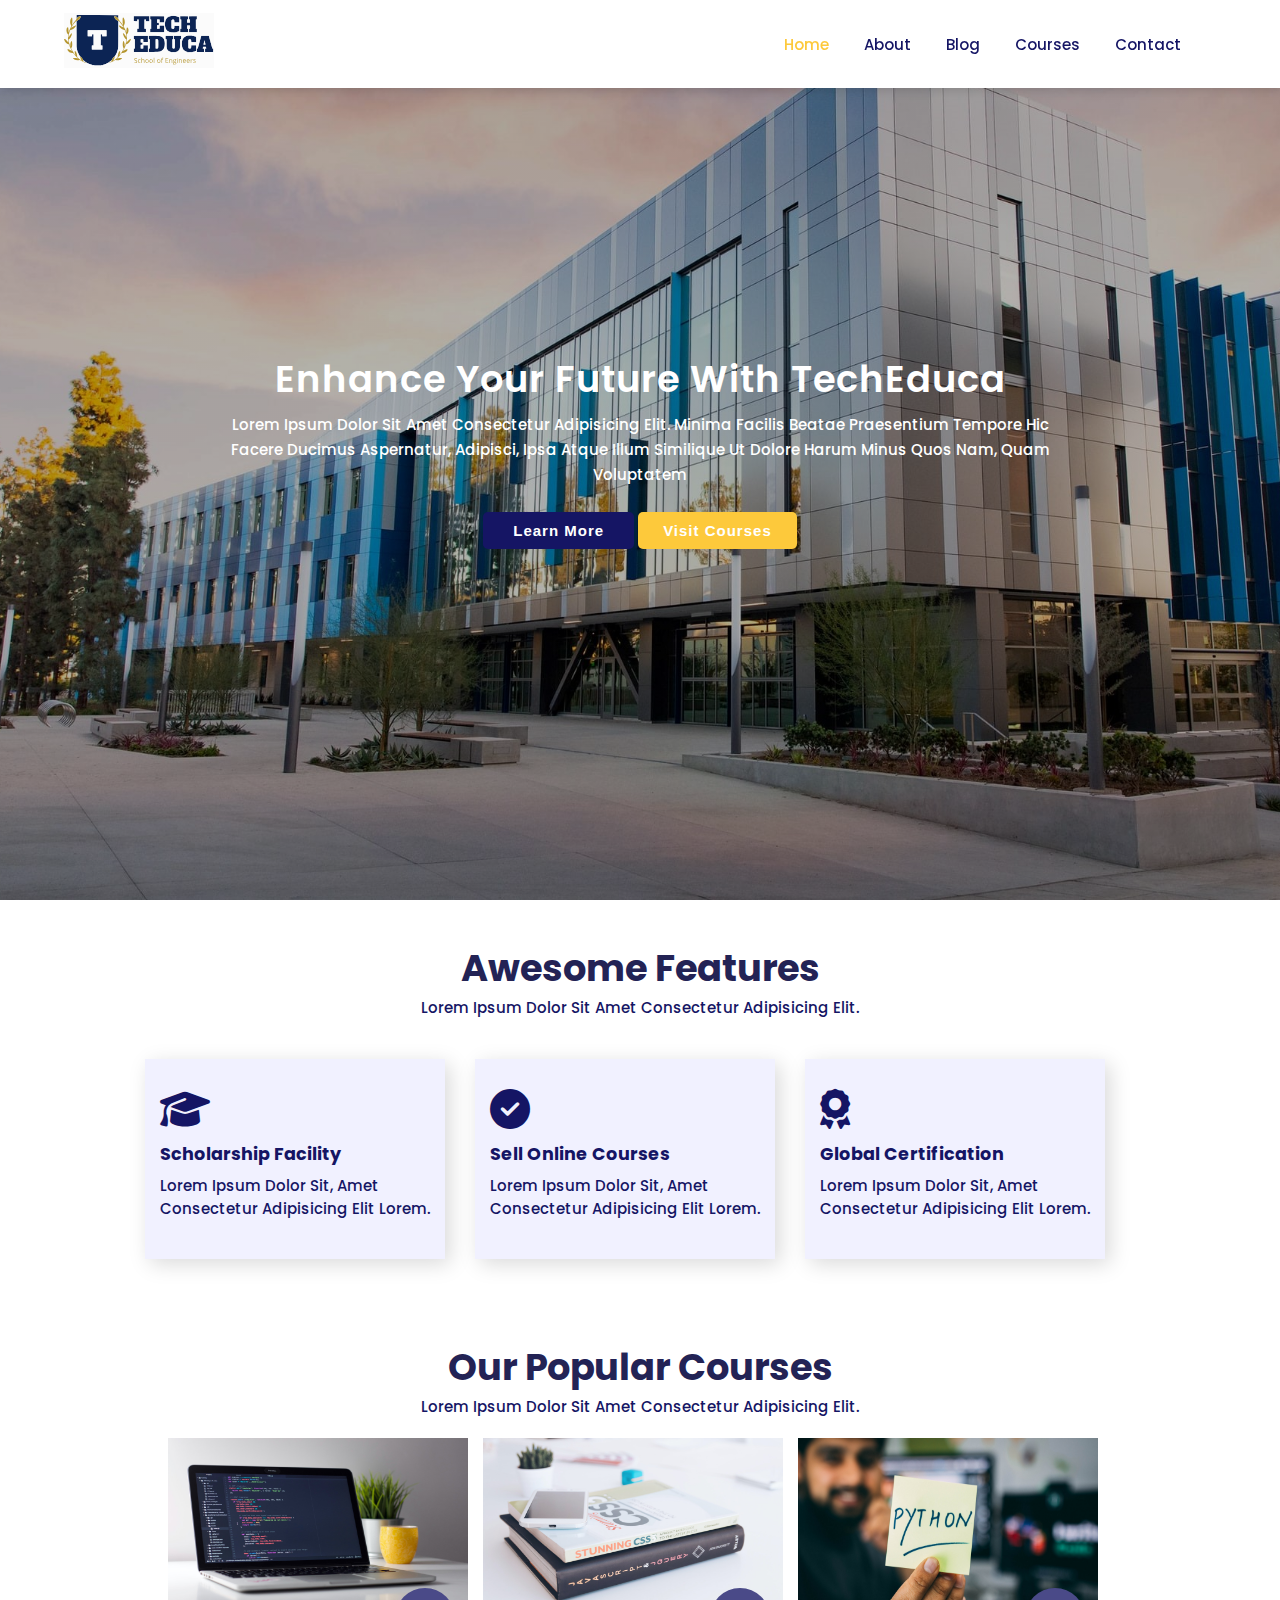
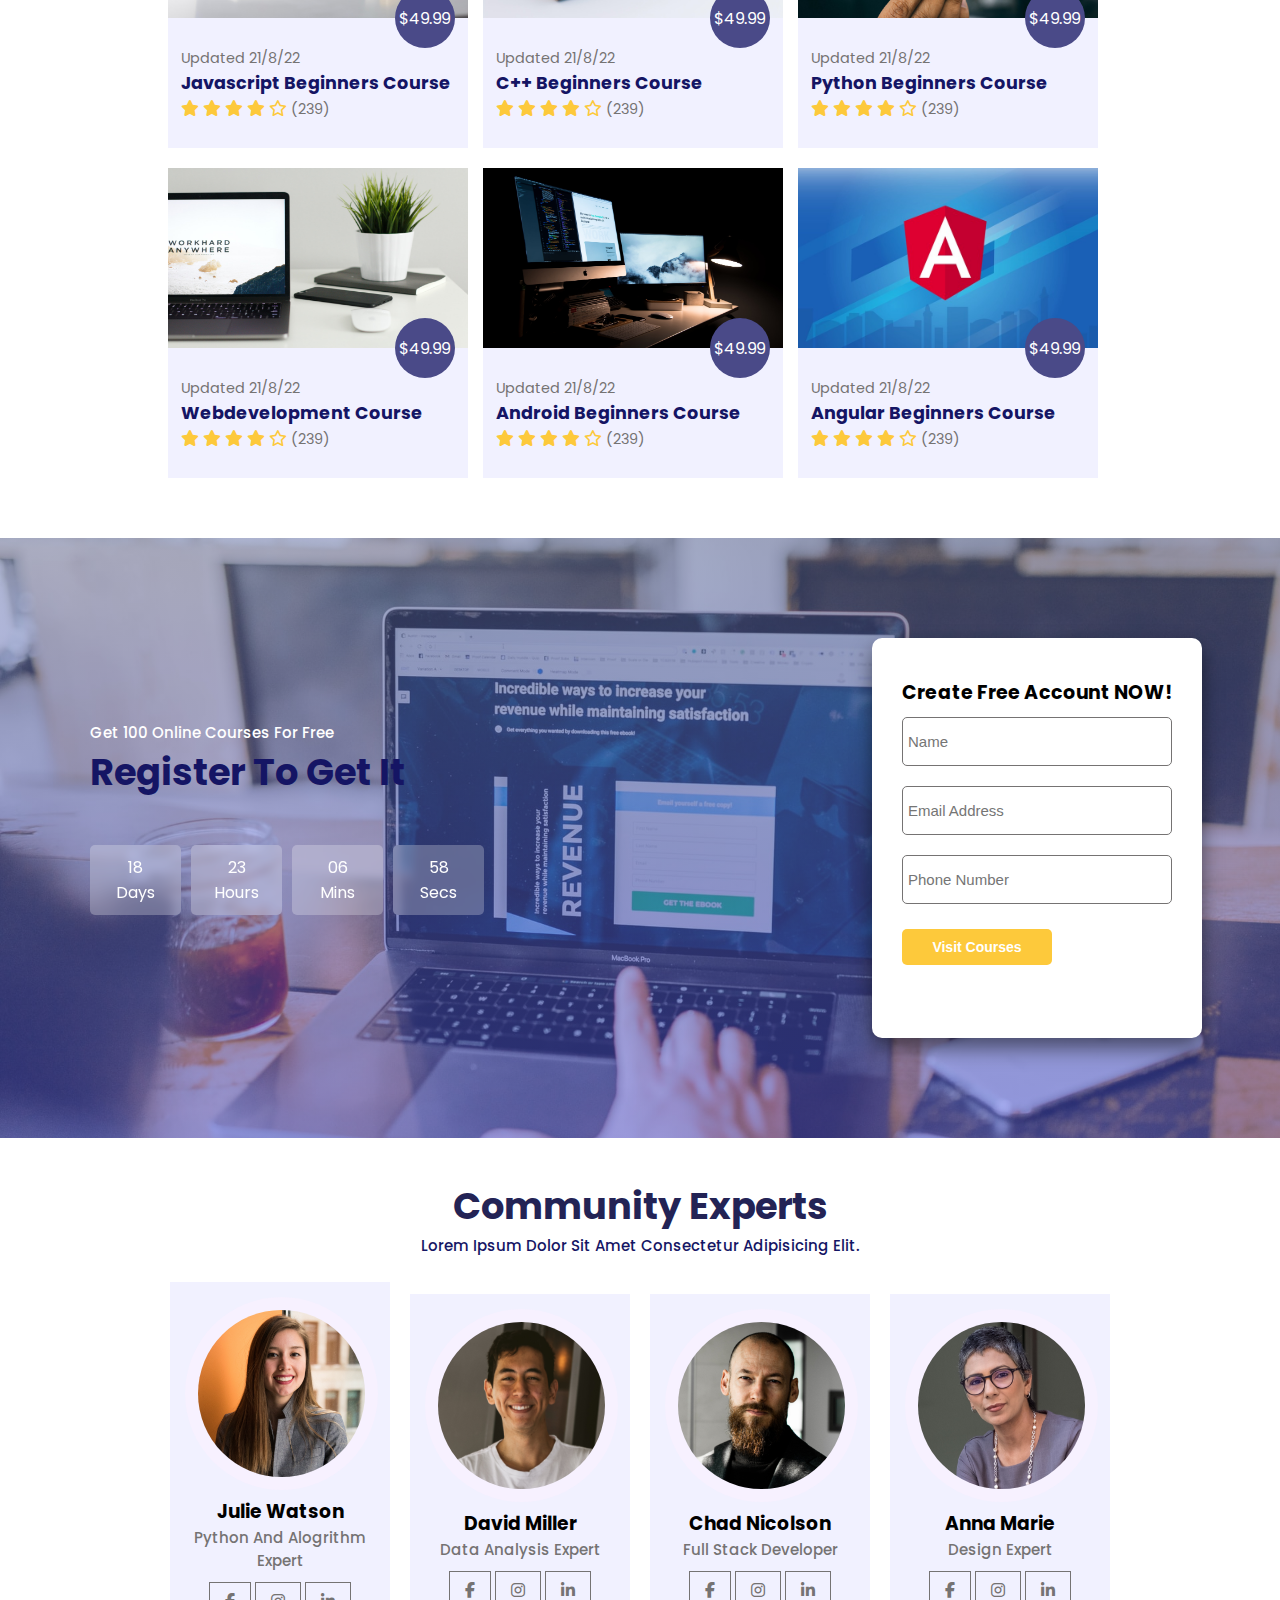
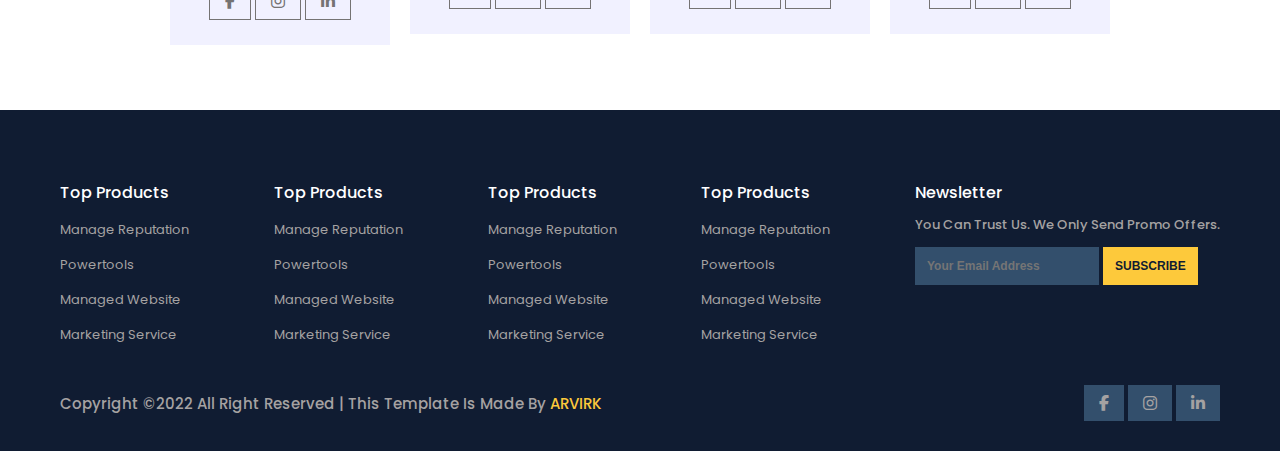
<file: index.html>
<!DOCTYPE html>
<html lang="en">

<head>
    <meta charset="UTF-8">
    <meta name="viewport" content="width=device-width, initial-scale=1.0">
    <link rel="stylesheet" href="https://cdnjs.cloudflare.com/ajax/libs/font-awesome/6.1.2/css/all.min.css">
    <link rel="stylesheet" href="style.css">
    <link rel="stylesheet" href="responsive.css">
    <title>Education Emblem</title>
</head>

<body>

    <nav>
        <a href="index.html"><img src="images/logo.svg" alt="img"></a>
        <ul id="navigation">
            <i id="arrow" class="fa-solid fa-arrow-right"></i>
            <li><a class="active" href="#">home</a></li>
            <li><a href="about.html">about</a></li>
            <li><a href="blog.html">blog</a></li>
            <li><a href="courses.html">courses</a></li>
            <li><a href="contact.html">contact</a></li>
        </ul>
        <i id="toggle-btn" class="fas fa-outdent"></i>
    </nav>

    <section id="hero">
        <div class="hero-desc">
            <h2>Enhance Your Future With TechEduca</h2>
            <p>Lorem ipsum dolor sit amet consectetur adipisicing elit. Minima facilis beatae praesentium tempore hic
                facere ducimus aspernatur, adipisci, ipsa atque illum similique ut dolore harum minus quos nam, quam
                voluptatem
            </p>
            <div class="hero-btn">
                <button class="blue-btn">learn more</button>
                <button class="yellow-btn">visit courses</button>
            </div>
        </div>
    </section>

    <section id="features" class="section-p1">
        <h1>awesome features</h1>
        <p>Lorem ipsum dolor sit amet consectetur adipisicing elit.</p>
        <div class="feature-cont">
            <div class="feature-box">
                <i class="fas fa-graduation-cap"></i>
                <h6>scholarship facility</h6>
                <p>Lorem ipsum dolor sit, amet consectetur adipisicing elit Lorem.</p>
            </div>
            <div class="feature-box">
                <i class="fas fa-circle-check"></i>
                <h6>sell online courses</h6>
                <p>Lorem ipsum dolor sit, amet consectetur adipisicing elit Lorem.</p>
            </div>
            <div class="feature-box">
                <i class="fa-solid fa-award"></i>
                <h6>global certification</h6>
                <p>Lorem ipsum dolor sit, amet consectetur adipisicing elit Lorem.</p>
            </div>
        </div>
    </section>

    <section id="courses" class="section-p1">
        <h1>our popular courses</h1>
        <p>Lorem ipsum dolor sit amet consectetur adipisicing elit.</p>
        <div class="course-cont">
            <div class="course-box">
                <img src="images/c1.jpg" alt="img">
                <div class="course-desc">
                    <span>updated 21/8/22</span>
                    <h6>javascript beginners course</h6>
                    <i class="fa-solid fa-star"></i>
                    <i class="fa-solid fa-star"></i>
                    <i class="fa-solid fa-star"></i>
                    <i class="fa-solid fa-star"></i>
                    <i class="far fa-star"></i>
                    <span class="bracket">(239)</span>
                </div>
                <div class="p-circle">$49.99</div>
            </div>
            <div class="course-box">
                <img src="images/c2.jpg" alt="img">
                <div class="course-desc">
                    <span>updated 21/8/22</span>
                    <h6>C++ beginners course</h6>
                    <i class="fa-solid fa-star"></i>
                    <i class="fa-solid fa-star"></i>
                    <i class="fa-solid fa-star"></i>
                    <i class="fa-solid fa-star"></i>
                    <i class="far fa-star"></i>
                    <span class="bracket">(239)</span>
                </div>
                <div class="p-circle">$49.99</div>
            </div>
            <div class="course-box">
                <img src="images/c3.jpg" alt="img">
                <div class="course-desc">
                    <span>updated 21/8/22</span>
                    <h6>python beginners course</h6>
                    <i class="fa-solid fa-star"></i>
                    <i class="fa-solid fa-star"></i>
                    <i class="fa-solid fa-star"></i>
                    <i class="fa-solid fa-star"></i>
                    <i class="far fa-star"></i>
                    <span class="bracket">(239)</span>
                    <div class="p-circle">$49.99</div>
                </div>
            </div>
            <div class="course-box">
                <img src="images/c4.jpg" alt="img">
                <div class="course-desc">
                    <span>updated 21/8/22</span>
                    <h6>webdevelopment course</h6>
                    <i class="fa-solid fa-star"></i>
                    <i class="fa-solid fa-star"></i>
                    <i class="fa-solid fa-star"></i>
                    <i class="fa-solid fa-star"></i>
                    <i class="far fa-star"></i>
                    <span class="bracket">(239)</span>
                    <div class="p-circle">$49.99</div>
                </div>
            </div>
            <div class="course-box">
                <img src="images/c5.jpg" alt="img">
                <div class="course-desc">
                    <span>updated 21/8/22</span>
                    <h6>android beginners course</h6>
                    <i class="fa-solid fa-star"></i>
                    <i class="fa-solid fa-star"></i>
                    <i class="fa-solid fa-star"></i>
                    <i class="fa-solid fa-star"></i>
                    <i class="far fa-star"></i>
                    <span class="bracket">(239)</span>
                    <div class="p-circle">$49.99</div>
                </div>
            </div>
            <div class="course-box">
                <img src="images/c6.jpg" alt="img">
                <div class="course-desc">
                    <span>updated 21/8/22</span>
                    <h6>angular beginners course</h6>
                    <i class="fa-solid fa-star"></i>
                    <i class="fa-solid fa-star"></i>
                    <i class="fa-solid fa-star"></i>
                    <i class="fa-solid fa-star"></i>
                    <i class="far fa-star"></i>
                    <span class="bracket">(239)</span>
                    <div class="p-circle">$49.99</div>
                </div>
            </div>
        </div>
    </section>

    <section id="form" class="section-p1">
        <div class="form-left">
            <p>get 100 online courses for free</p>
            <h1>register to get it</h1>
            <div class="time">
                <div class="time-cont">
                    18<br>days
                </div>
                <div class="time-cont">
                    23<br>hours
                </div>
                <div class="time-cont">
                    06<br>mins
                </div>
                <div class="time-cont">
                    58<br>secs
                </div>
            </div>
        </div>
        <div class="signup-form">
            <h3>Create Free Account NOW!</h3>
            <input type="text" placeholder="Name">
            <input type="text" placeholder="Email Address">
            <input type="text" placeholder="Phone Number">
            <a href=""><button>visit courses</button></a>
        </div>
    </section>

    <section id="team" class="section-p1">
        <h1>community experts</h1>
        <p>Lorem ipsum dolor sit amet consectetur adipisicing elit.</p>
        <div class="team-container">
            <div class="team-box">
                <img src="images/pro1.webp" alt="img">
                <div class="team-desc">
                    <h3>julie watson</h3>
                    <p>python and alogrithm expert</p>
                    <div class="logo">
                        <i class="fab fa-facebook-f"></i>
                        <i class="fa-brands fa-instagram"></i>
                        <i class="fa-brands fa-linkedin-in"></i>
                    </div>
                </div>
            </div>
            <div class="team-box">
                <img src="images/pro2.webp" alt="img">
                <div class="team-desc">
                    <h3>david miller</h3>
                    <p>data analysis expert</p>
                    <div class="logo">
                        <i class="fab fa-facebook-f"></i>
                        <i class="fa-brands fa-instagram"></i>
                        <i class="fa-brands fa-linkedin-in"></i>
                    </div>
                </div>
            </div>
            <div class="team-box">
                <img src="images/pro3.webp" alt="img">
                <div class="team-desc">
                    <h3>chad nicolson</h3>
                    <p>full stack developer</p>
                    <div class="logo">
                        <i class="fab fa-facebook-f"></i>
                        <i class="fa-brands fa-instagram"></i>
                        <i class="fa-brands fa-linkedin-in"></i>
                    </div>
                </div>
            </div>
            <div class="team-box">
                <img src="images/pro4.webp" alt="img">
                <div class="team-desc">
                    <h3>anna marie</h3>
                    <p>design expert</p>
                    <div class="logo">
                        <i class="fab fa-facebook-f"></i>
                        <i class="fa-brands fa-instagram"></i>
                        <i class="fa-brands fa-linkedin-in"></i>
                    </div>
                </div>
            </div>
        </div>
    </section>

    <footer>
        <div class="coloumn-box">
        <div class="coloumn">
            <h3>top products</h3>
            <ul>
                <li>manage reputation</li>
                <li>powertools </li>
                <li>managed website</li>
                <li>marketing service</li>
            </ul>
        </div>
        <div class="coloumn">
            <h3>top products</h3>
            <ul>
                <li>manage reputation</li>
                <li>powertools </li>
                <li>managed website</li>
                <li>marketing service</li>
            </ul>
        </div>
        <div class="coloumn">
            <h3>top products</h3>
            <ul>
                <li>manage reputation</li>
                <li>powertools </li>
                <li>managed website</li>
                <li>marketing service</li>
            </ul>
        </div>
        <div class="coloumn">
            <h3>top products</h3>
            <ul>
                <li>manage reputation</li>
                <li>powertools </li>
                <li>managed website</li>
                <li>marketing service</li>
            </ul>
        </div>
        <div class="coloumn">
            <h3>newsletter</h3>
            <p>you can trust us. we only send promo offers.</p>
            <input type="text" placeholder="your email address">
            <button>subscribe</button>
        </div>
    </div>
        <div class="copyrights">
            <p>copyright &copy;2022 all right reserved | this template is made by <span>ARVIRK</span></p>
            <div class="footer-logo">
                <i class="fab fa-facebook-f"></i>
                <i class="fa-brands fa-instagram"></i>
                <i class="fa-brands fa-linkedin-in"></i>
            </div>
        </div>
    </footer>
<script src="index.js"></script>
</body>

</html>
</file>
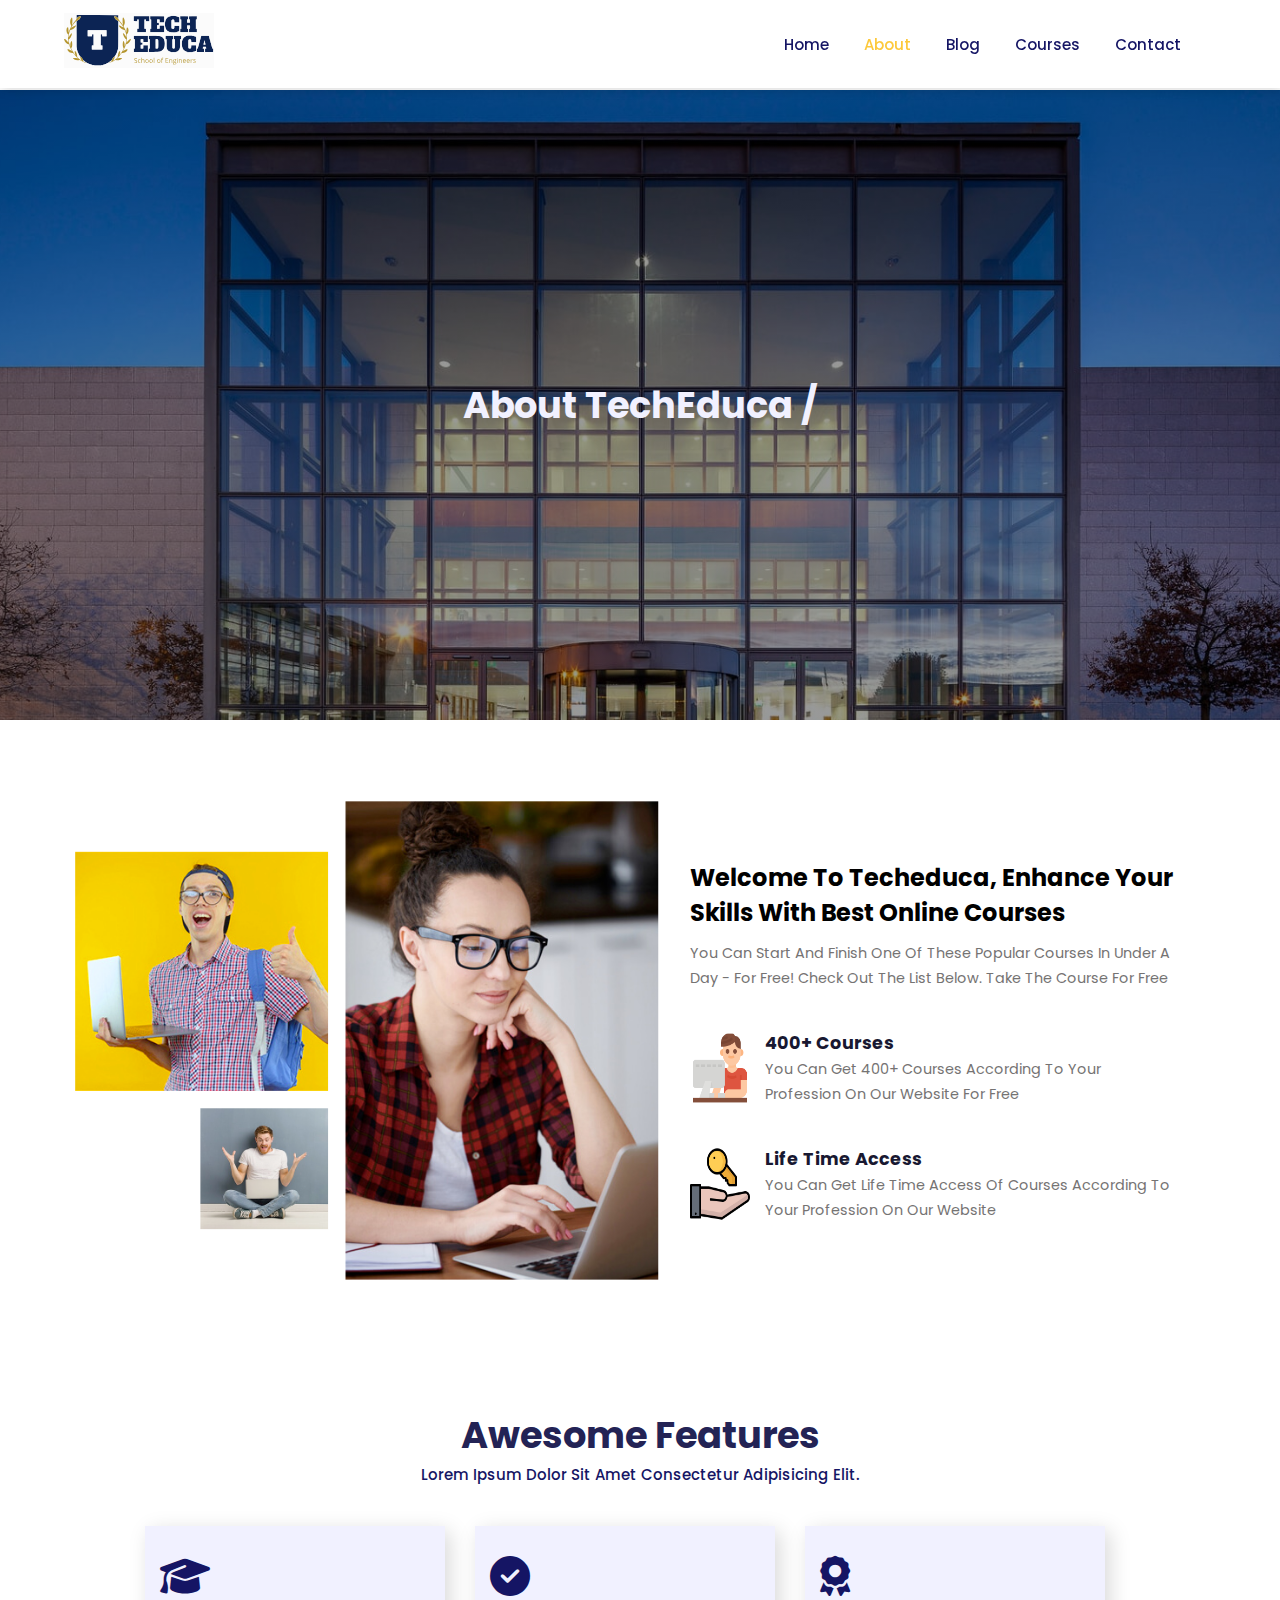
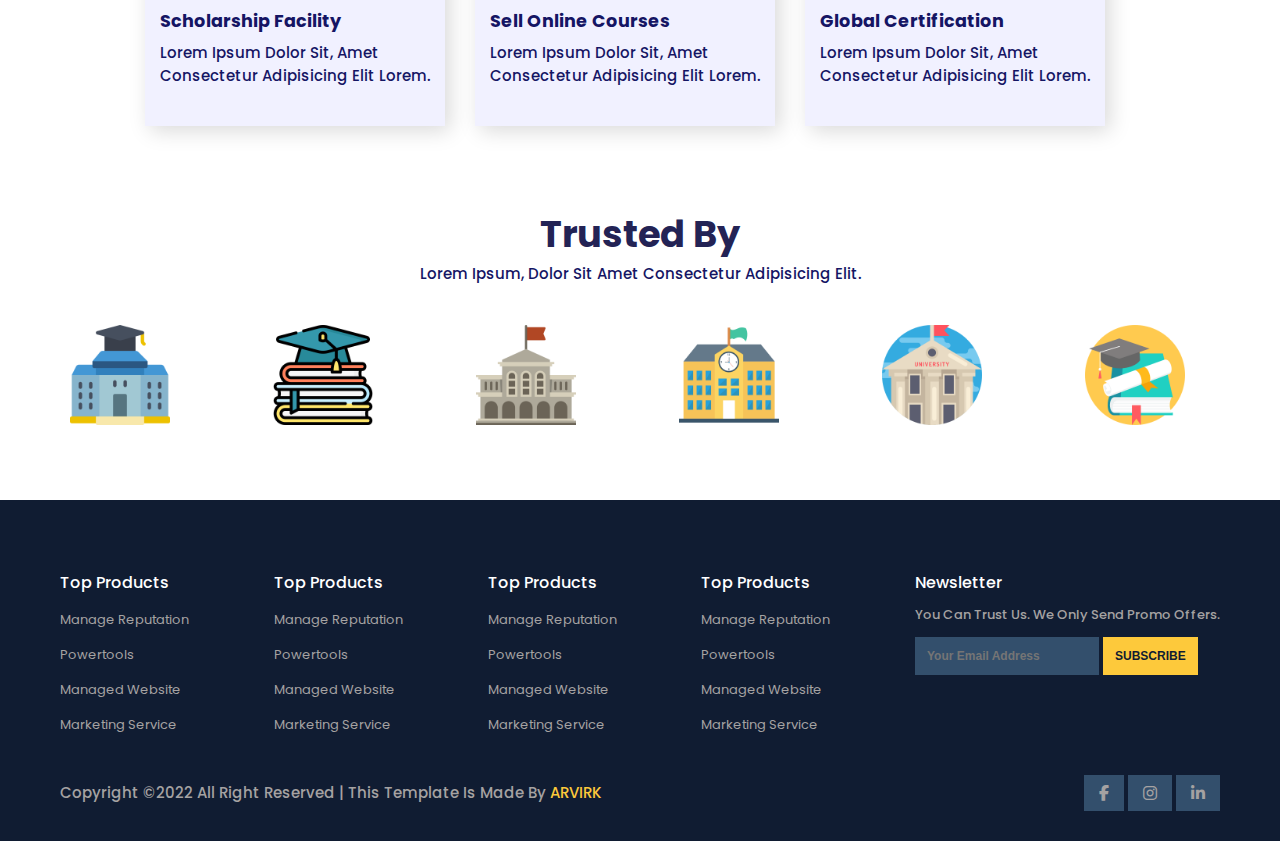
<file: about.html>
<!DOCTYPE html>
<html lang="en">

<head>
    <meta charset="UTF-8">
    <meta name="viewport" content="width=device-width, initial-scale=1.0">
    <link rel="stylesheet" href="https://cdnjs.cloudflare.com/ajax/libs/font-awesome/6.1.2/css/all.min.css">
    <link rel="stylesheet" href="style.css">
    <link rel="stylesheet" href="responsive.css">
    <title>Education Emblem</title>
</head>

<body>

    <nav>
        <a href="index.html"><img src="images/logo.svg" alt="img"></a>
        <ul id="navigation">
            <i id="arrow" class="fa-solid fa-arrow-right"></i>
            <li><a href="index.html">home</a></li>
            <li><a class="active" href="about.html">about</a></li>
            <li><a href="blog.html">blog</a></li>
            <li><a href="courses.html">courses</a></li>
            <li><a href="contact.html">contact</a></li>
        </ul>
        <i id="toggle-btn" class="fas fa-outdent"></i>
    </nav>

    <section id="about-header">
        <h1>about techEduca /</h1>
    </section>

    <section id="banner1">
        <div class="banner-img">
            <img src="images/a.png" alt="">
        </div>
        <div class="b1-desc">
            <h2>welcome to techeduca, enhance your skills with best online courses</h2>
            <span>you can start and finish one of these popular courses in under a day - for free! check out the list
                below. take the course for free</span>
                <div class="b1-icon">
                    <img src="images/fe1.png" alt="img">
                    <div class="icon-desc">
                        <h6>400+ courses</h6>
                        <span>you can get 400+ courses according to your profession on our website for free</span>
                    </div>
                </div>
                <div class="b1-icon">
                    <img src="images/fe2.png" alt="img">
                    <div class="icon-desc">
                    <h6>life time access</h6>
                    <span>you can get life time access of courses according to your profession on our website</span>
                </div>
                </div>
        </div>
    </section>

    
    <section id="features" class="section-p1">
        <h1>awesome features</h1>
        <p>Lorem ipsum dolor sit amet consectetur adipisicing elit.</p>
        <div class="feature-cont">
            <div class="feature-box">
                <i class="fas fa-graduation-cap"></i>
                <h6>scholarship facility</h6>
                <p>Lorem ipsum dolor sit, amet consectetur adipisicing elit Lorem.</p>
            </div>
            <div class="feature-box">
                <i class="fas fa-circle-check"></i>
                <h6>sell online courses</h6>
                <p>Lorem ipsum dolor sit, amet consectetur adipisicing elit Lorem.</p>
            </div>
            <div class="feature-box">
                <i class="fa-solid fa-award"></i>
                <h6>global certification</h6>
                <p>Lorem ipsum dolor sit, amet consectetur adipisicing elit Lorem.</p>
            </div>
        </div>
    </section>
    
    <section id="trustee" class="section-p1">
        <h1>trusted by</h1>
        <p>Lorem ipsum, dolor sit amet consectetur adipisicing elit.</p>
        <div class="trustee-logo">
            <img src="images/trust (1).png" alt="">
            <img src="images/trust (2).png" alt="">
            <img src="images/trust (3).png" alt="">
            <img src="images/trust (4).png" alt="">
            <img src="images/trust (5).png" alt="">
            <img src="images/trust (6).png" alt="">
        </div>
    </section>

    <footer>
        <div class="coloumn-box">
            <div class="coloumn">
                <h3>top products</h3>
                <ul>
                    <li>manage reputation</li>
                    <li>powertools </li>
                    <li>managed website</li>
                    <li>marketing service</li>
                </ul>
            </div>
            <div class="coloumn">
                <h3>top products</h3>
                <ul>
                    <li>manage reputation</li>
                    <li>powertools </li>
                    <li>managed website</li>
                    <li>marketing service</li>
                </ul>
            </div>
            <div class="coloumn">
                <h3>top products</h3>
                <ul>
                    <li>manage reputation</li>
                    <li>powertools </li>
                    <li>managed website</li>
                    <li>marketing service</li>
                </ul>
            </div>
            <div class="coloumn">
                <h3>top products</h3>
                <ul>
                    <li>manage reputation</li>
                    <li>powertools </li>
                    <li>managed website</li>
                    <li>marketing service</li>
                </ul>
            </div>
            <div class="coloumn">
                <h3>newsletter</h3>
                <p>you can trust us. we only send promo offers.</p>
                <input type="text" placeholder="your email address">
                <button>subscribe</button>
            </div>
        </div>
        <div class="copyrights">
            <p>copyright &copy;2022 all right reserved | this template is made by <span>ARVIRK</span></p>
            <div class="footer-logo">
                <i class="fab fa-facebook-f"></i>
                <i class="fa-brands fa-instagram"></i>
                <i class="fa-brands fa-linkedin-in"></i>
            </div>
        </div>
    </footer>
    
    <script src="index.js"></script>
</body>

</html>
</file>
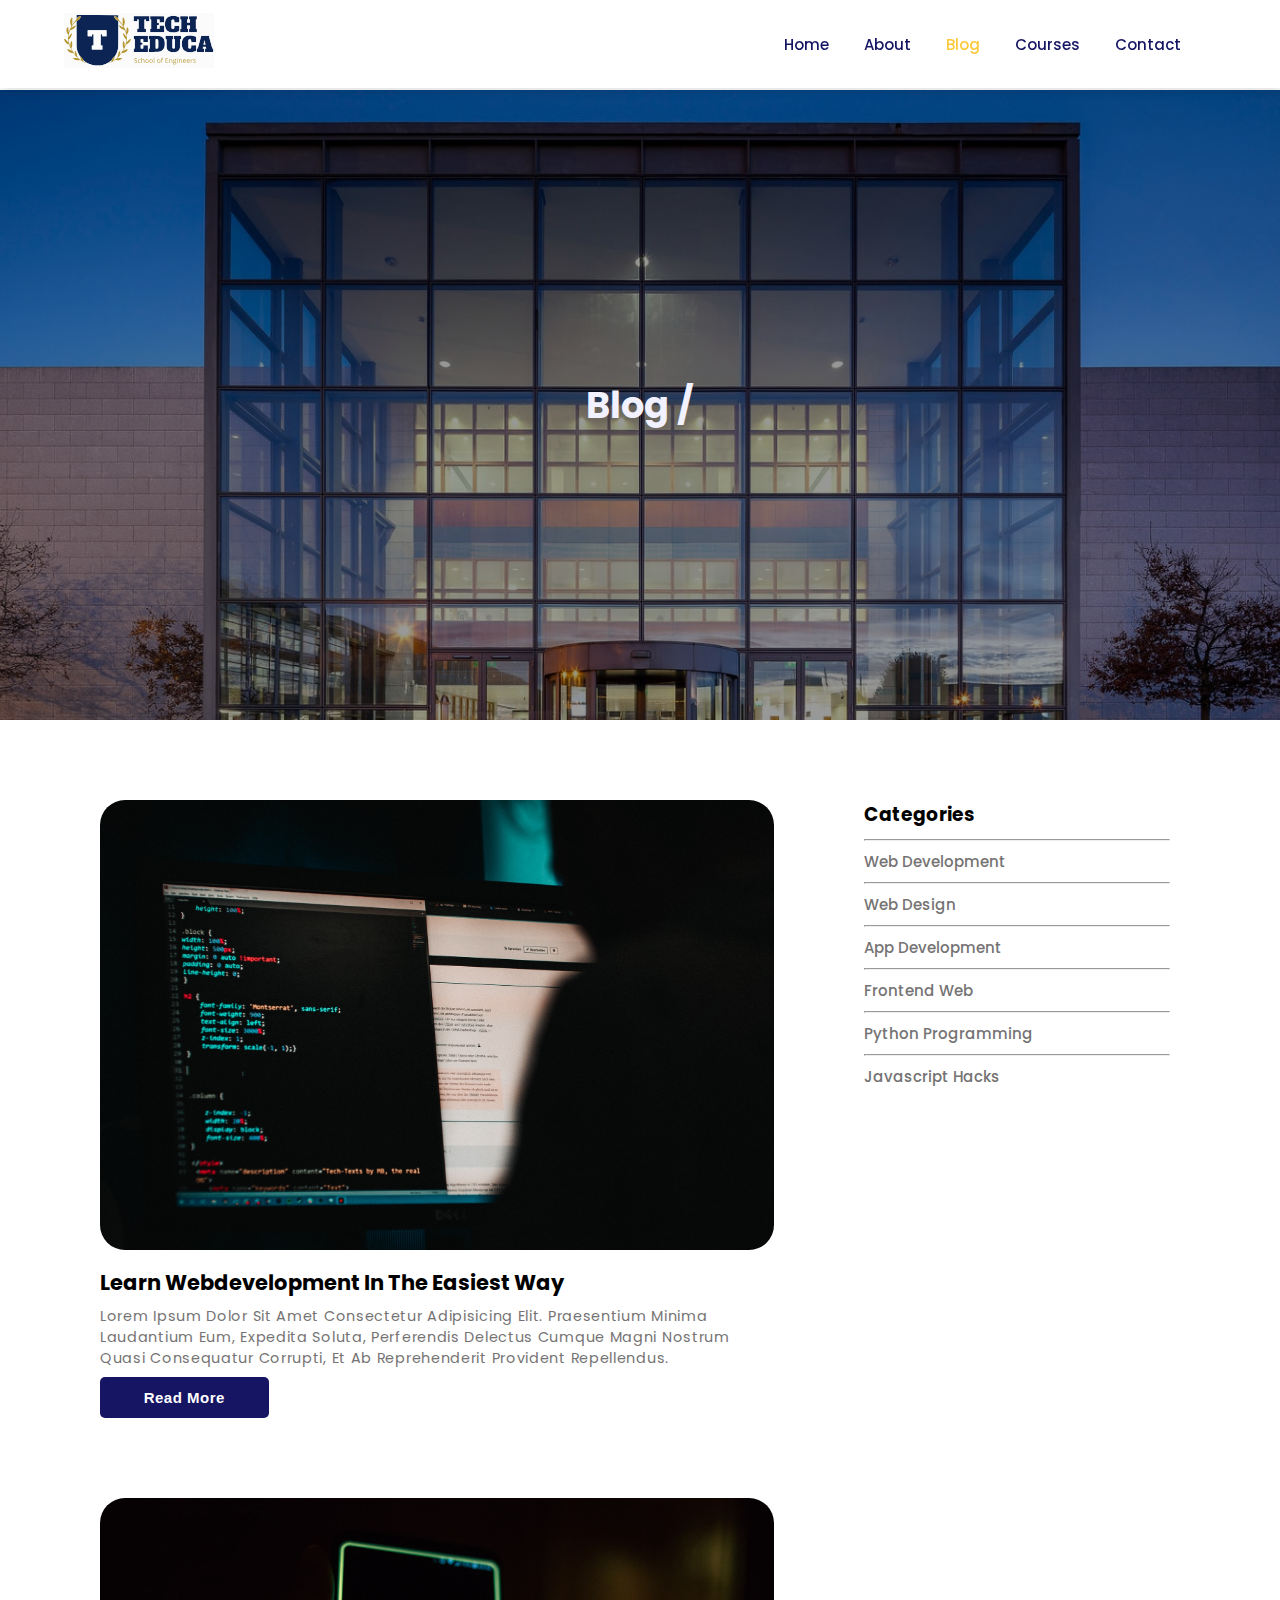
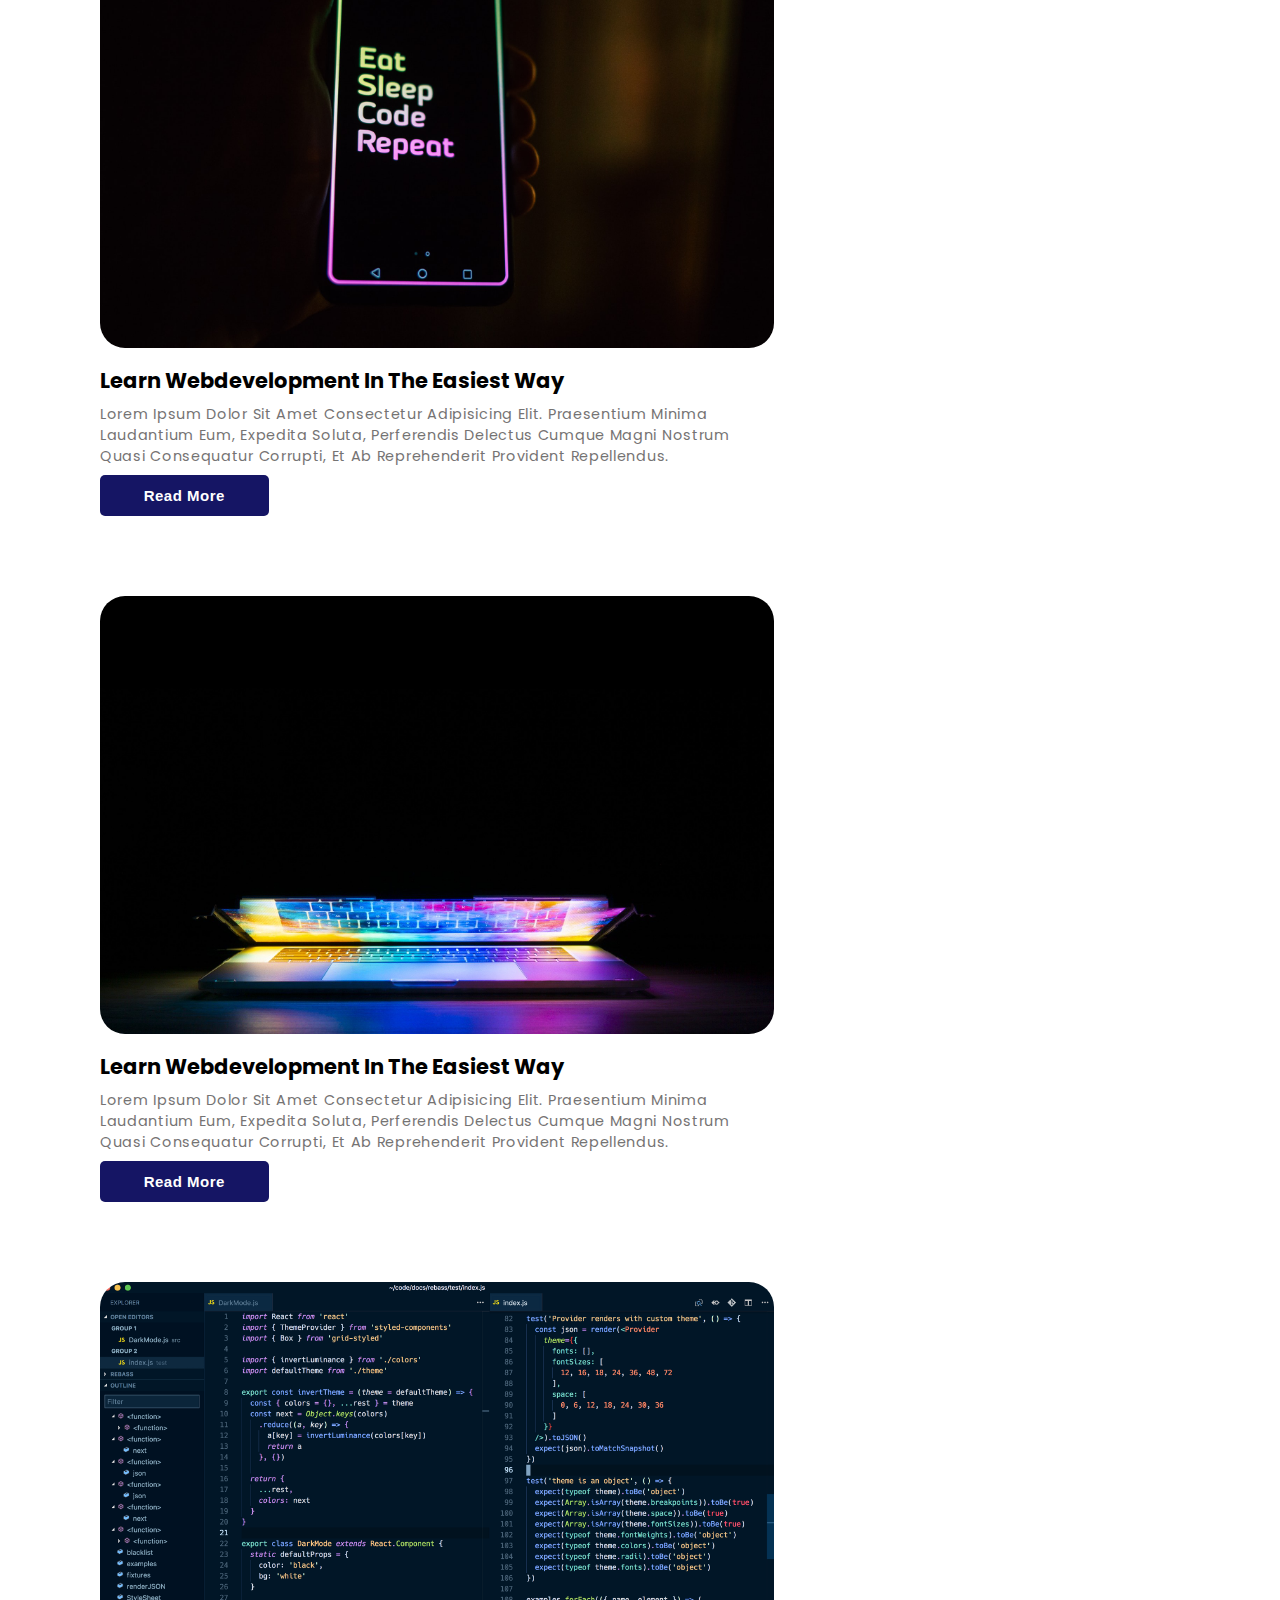
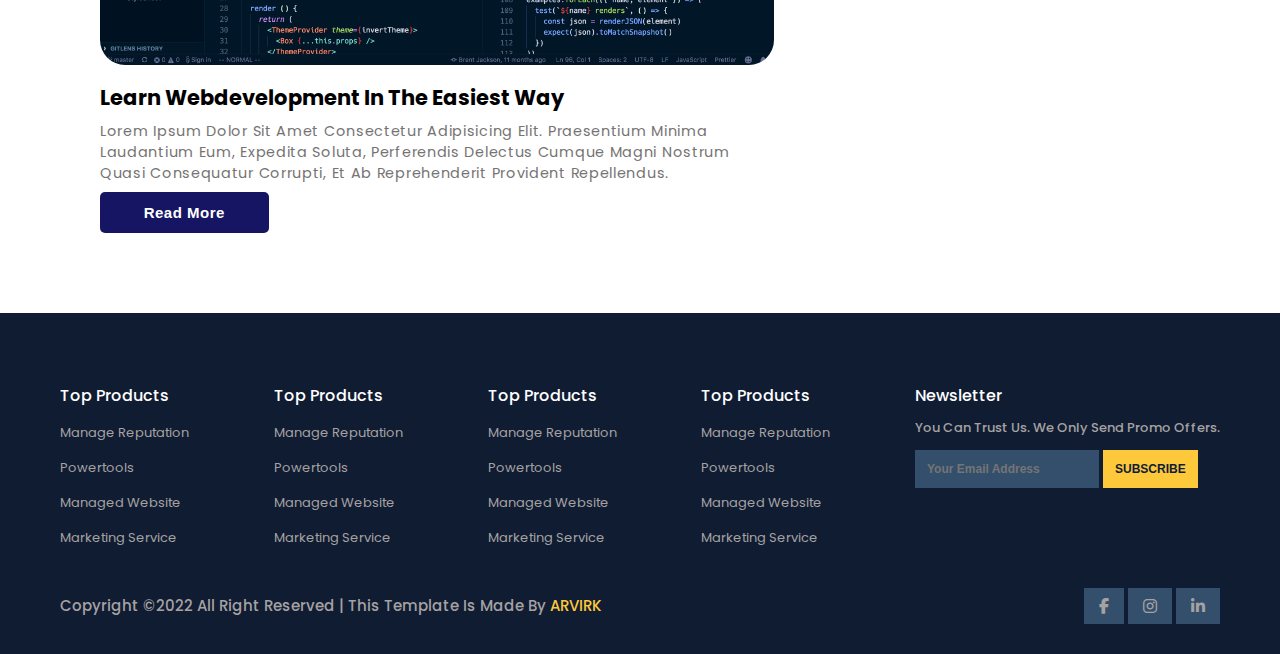
<file: blog.html>
<!DOCTYPE html>
<html lang="en">

<head>
    <meta charset="UTF-8">
    <meta name="viewport" content="width=device-width, initial-scale=1.0">
    <link rel="stylesheet" href="https://cdnjs.cloudflare.com/ajax/libs/font-awesome/6.1.2/css/all.min.css">
    <link rel="stylesheet" href="style.css">
    <link rel="stylesheet" href="responsive.css">
    <title>Education Emblem</title>
</head>

<body>

    <nav>
        <a href="index.html"><img src="images/logo.svg" alt="img"></a>
        <ul id="navigation">
            <i id="arrow" class="fa-solid fa-arrow-right"></i>
            <li><a href="index.html">home</a></li>
            <li><a href="about.html">about</a></li>
            <li><a class="active" href="blog.html">blog</a></li>
            <li><a href="courses.html">courses</a></li>
            <li><a href="contact.html">contact</a></li>
        </ul>
        <i id="toggle-btn" class="fas fa-outdent"></i>
    </nav>

    <section id="blog-header">
        <h1>blog /</h1>
    </section>

    <section id="blog" class="section-p1">
        <div class="blog-banner">
            <div class="blog-desc">
                <img src="images/b1.jpg" alt="">
                <h3>learn webdevelopment in the easiest way</h3>
                <span>Lorem ipsum dolor sit amet consectetur adipisicing elit. Praesentium minima laudantium eum,
                    expedita
                    soluta, perferendis delectus cumque magni nostrum quasi consequatur corrupti, et ab reprehenderit
                    provident
                    repellendus.</span>
                <a href="post.html"><button>read more</button></a>
            </div>
            <div class="category">
                <h3>categories</h3>
                <hr>
                <span>web development</span>
                <hr>
                <span>web design</span>
                <hr>
                <span>app development</span>
                <hr>
                <span>frontend web</span>
                <hr>
                <span>python programming</span>
                <hr>
                <span>javascript hacks</span>
            </div>
        </div>

            <div class="blog-desc1">
                <img src="images/b2.jpg" alt="">
                <h3>learn webdevelopment in the easiest way</h3>
                <span>Lorem ipsum dolor sit amet consectetur adipisicing elit. Praesentium minima laudantium eum,
                    expedita
                    soluta, perferendis delectus cumque magni nostrum quasi consequatur corrupti, et ab reprehenderit
                    provident
                    repellendus.</span>
                <button>read more</button>
            </div>
            <div class="blog-desc1">
                <img src="images/b3.jpg" alt="">
                <h3>learn webdevelopment in the easiest way</h3>
                <span>Lorem ipsum dolor sit amet consectetur adipisicing elit. Praesentium minima laudantium eum,
                    expedita
                    soluta, perferendis delectus cumque magni nostrum quasi consequatur corrupti, et ab reprehenderit
                    provident
                    repellendus.</span>
                <button>read more</button>
            </div>
            <div class="blog-desc1">
                <img src="images/b4.png" alt="">
                <h3>learn webdevelopment in the easiest way</h3>
                <span>Lorem ipsum dolor sit amet consectetur adipisicing elit. Praesentium minima laudantium eum,
                    expedita
                    soluta, perferendis delectus cumque magni nostrum quasi consequatur corrupti, et ab reprehenderit
                    provident
                    repellendus.</span>
                <button>read more</button>
            </div>

    </section>
    <footer>
        <div class="coloumn-box">
            <div class="coloumn">
                <h3>top products</h3>
                <ul>
                    <li>manage reputation</li>
                    <li>powertools </li>
                    <li>managed website</li>
                    <li>marketing service</li>
                </ul>
            </div>
            <div class="coloumn">
                <h3>top products</h3>
                <ul>
                    <li>manage reputation</li>
                    <li>powertools </li>
                    <li>managed website</li>
                    <li>marketing service</li>
                </ul>
            </div>
            <div class="coloumn">
                <h3>top products</h3>
                <ul>
                    <li>manage reputation</li>
                    <li>powertools </li>
                    <li>managed website</li>
                    <li>marketing service</li>
                </ul>
            </div>
            <div class="coloumn">
                <h3>top products</h3>
                <ul>
                    <li>manage reputation</li>
                    <li>powertools </li>
                    <li>managed website</li>
                    <li>marketing service</li>
                </ul>
            </div>
            <div class="coloumn">
                <h3>newsletter</h3>
                <p>you can trust us. we only send promo offers.</p>
                <input type="text" placeholder="your email address">
                <button>subscribe</button>
            </div>
        </div>
        <div class="copyrights">
            <p>copyright &copy;2022 all right reserved | this template is made by <span>ARVIRK</span></p>
            <div class="footer-logo">
                <i class="fab fa-facebook-f"></i>
                <i class="fa-brands fa-instagram"></i>
                <i class="fa-brands fa-linkedin-in"></i>
            </div>
        </div>
    </footer>

    <script src="index.js"></script>
</body>

</html>
</file>
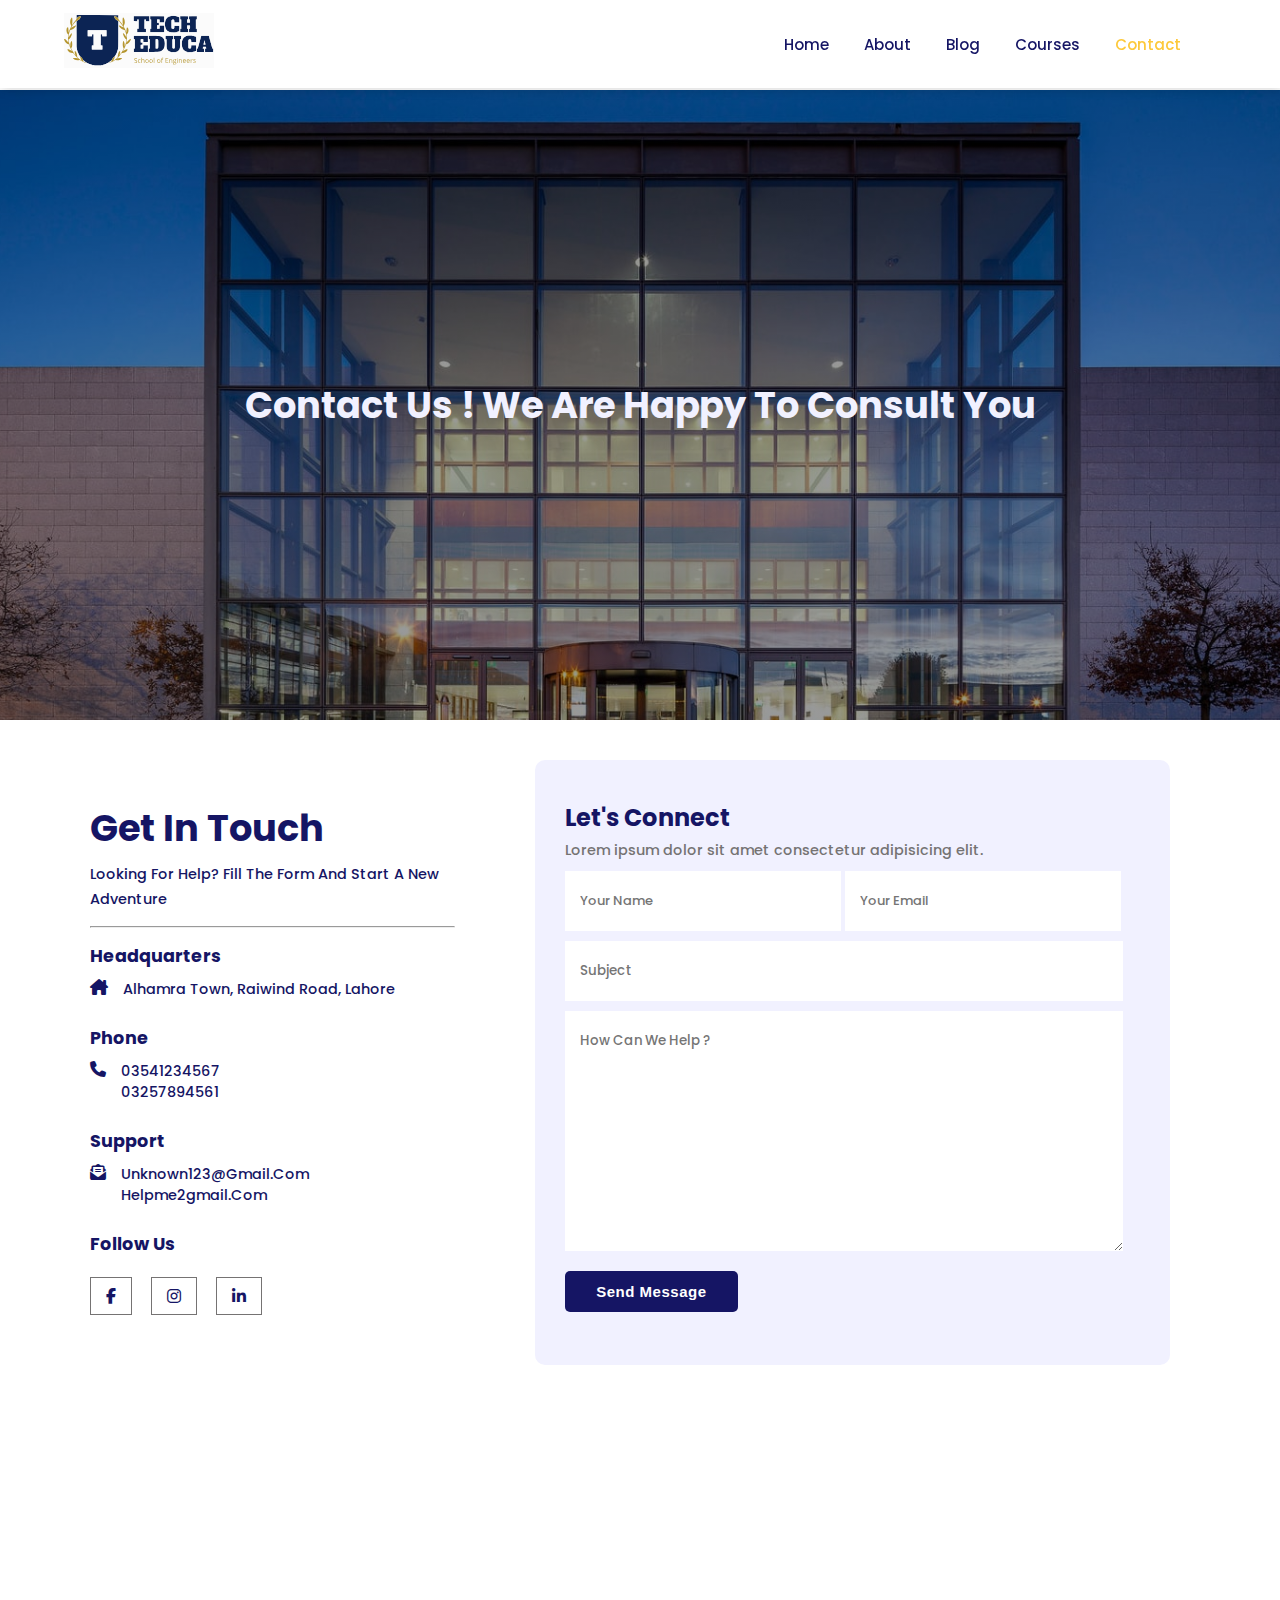
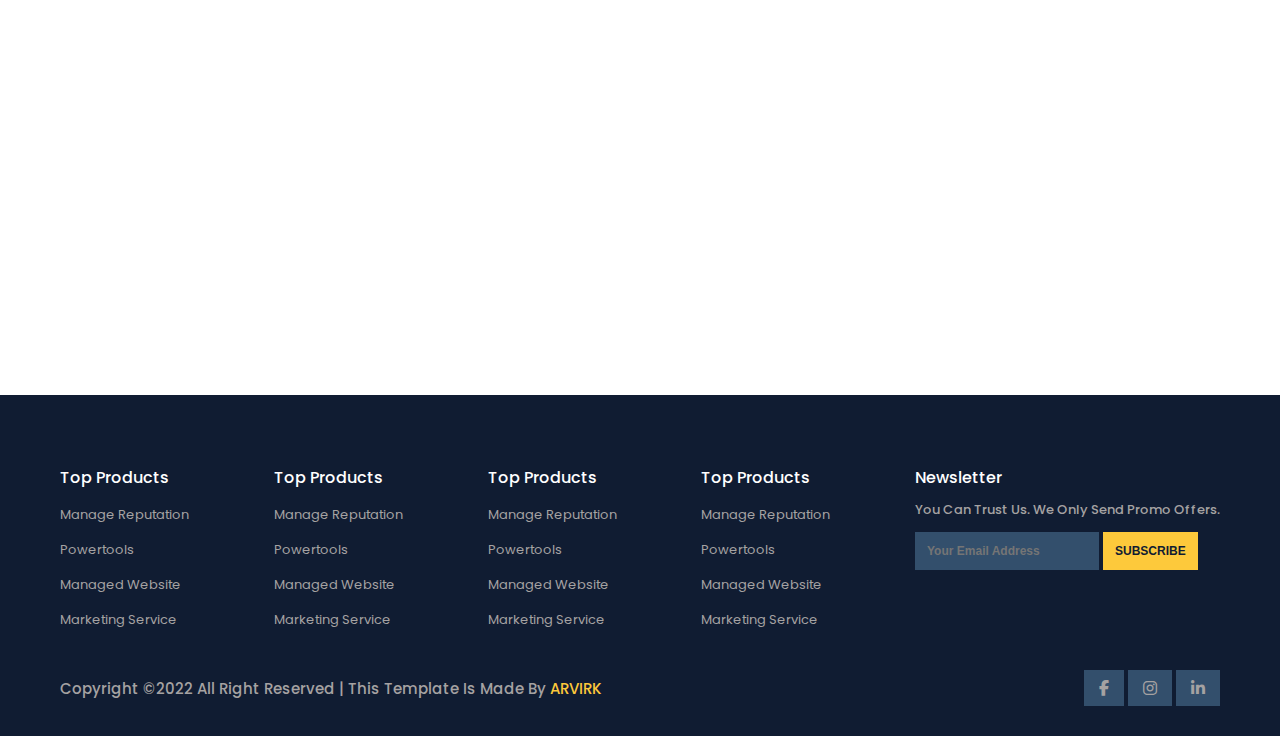
<file: contact.html>
<!DOCTYPE html>
<html lang="en">

<head>
    <meta charset="UTF-8">
    <meta name="viewport" content="width=device-width, initial-scale=1.0">
    <link rel="stylesheet" href="https://cdnjs.cloudflare.com/ajax/libs/font-awesome/6.1.2/css/all.min.css">
    <link rel="stylesheet" href="style.css">
    <link rel="stylesheet" href="responsive.css">
    <title>Education Emblem</title>
</head>

<body>

    <nav>
        <a href="index.html"><img src="images/logo.svg" alt="img"></a>
        <ul id="navigation">
            <i id="arrow" class="fa-solid fa-arrow-right"></i>
            <li><a href="index.html">home</a></li>
            <li><a href="about.html">about</a></li>
            <li><a href="blog.html">blog</a></li>
            <li><a href="courses.html">courses</a></li>
            <li><a class="active" href="contact.html">contact</a></li>
        </ul>
        <i id="toggle-btn" class="fas fa-outdent"></i>
    </nav>

    <section id="contact-header">
        <h1>contact us ! we are happy to consult you</h1>
    </section>

    <section id="contact-form" class="section-p1">
        <div class="form-left">
            <h1>get in touch</h1>
            <span>looking for help? fill the form and start a new adventure </span>
            <hr>
            <h6>headquarters</h6>
            <div class="form-info">
            <i class="fa fa-house-chimney"></i>
            <span> alhamra town, raiwind road, lahore</span>
        </div>
            <h6>phone</h6>
            <div class="form-info">
                <i class="fa fa-phone"></i>
                <div class="span">
                    <span>03541234567</span>
                    <span>03257894561</span>
                </div>
            </div>
            <h6>support</h6>
            <div class="form-info">
                <i class="fa fa-envelope-open-text"></i>
                <div class="span">
                    <span>unknown123@gmail.com</span>
                    <span>helpme2gmail.com</span>
                </div>
            </div>
            <h6>follow us</h6>
            <div class="logo">
                <i class="fab fa-facebook-f"></i>
                <i class="fa-brands fa-instagram"></i>
                <i class="fa-brands fa-linkedin-in"></i>
            </div>
        </div>
        <div class="form-right">
            <form>
                <h2>let's connect</h2>
                <span>Lorem ipsum dolor sit amet consectetur adipisicing elit.</span>
                <form>
                    <div class="sideinput">
                        <input type="text" name="name" placeholder="your name">
                        <input type="email" name="email" placeholder="your email">
                    </div>
                    <input class="s-input" type="text" name="subject" placeholder="subject">
                    <textarea placeholder="how can we help ?" cols="30" rows="10"></textarea>
                    <button class="f-btn">send message</button>
                </form>
        </div>
    </section>

    <section id="contact-map">
        <iframe
            src="https://www.google.com/maps/embed?pb=!1m18!1m12!1m3!1d6807.52836343513!2d74.25300972373245!3d31.448158428502236!2m3!1f0!2f0!3f0!3m2!1i1024!2i768!4f13.1!3m3!1m2!1s0x3919019bc06d17cf%3A0x6db1a294718a0ebc!2sAl-Hamra%20Town%20Al%20Hamra%20Town%2C%20Lahore%2C%20Punjab%2C%20Pakistan!5e0!3m2!1sen!2s!4v1659608881244!5m2!1sen!2s"
            style="border:0;" allowfullscreen="" loading="lazy" referrerpolicy="no-referrer-when-downgrade"></iframe>

    </section>

    <footer>
        <div class="coloumn-box">
            <div class="coloumn">
                <h3>top products</h3>
                <ul>
                    <li>manage reputation</li>
                    <li>powertools </li>
                    <li>managed website</li>
                    <li>marketing service</li>
                </ul>
            </div>
            <div class="coloumn">
                <h3>top products</h3>
                <ul>
                    <li>manage reputation</li>
                    <li>powertools </li>
                    <li>managed website</li>
                    <li>marketing service</li>
                </ul>
            </div>
            <div class="coloumn">
                <h3>top products</h3>
                <ul>
                    <li>manage reputation</li>
                    <li>powertools </li>
                    <li>managed website</li>
                    <li>marketing service</li>
                </ul>
            </div>
            <div class="coloumn">
                <h3>top products</h3>
                <ul>
                    <li>manage reputation</li>
                    <li>powertools </li>
                    <li>managed website</li>
                    <li>marketing service</li>
                </ul>
            </div>
            <div class="coloumn">
                <h3>newsletter</h3>
                <p>you can trust us. we only send promo offers.</p>
                <input type="text" placeholder="your email address">
                <button>subscribe</button>
            </div>
        </div>
        <div class="copyrights">
            <p>copyright &copy;2022 all right reserved | this template is made by <span>ARVIRK</span></p>
            <div class="footer-logo">
                <i class="fab fa-facebook-f"></i>
                <i class="fa-brands fa-instagram"></i>
                <i class="fa-brands fa-linkedin-in"></i>
            </div>
        </div>
    </footer>

    <script src="index.js"></script>
</body>

</html>
</file>
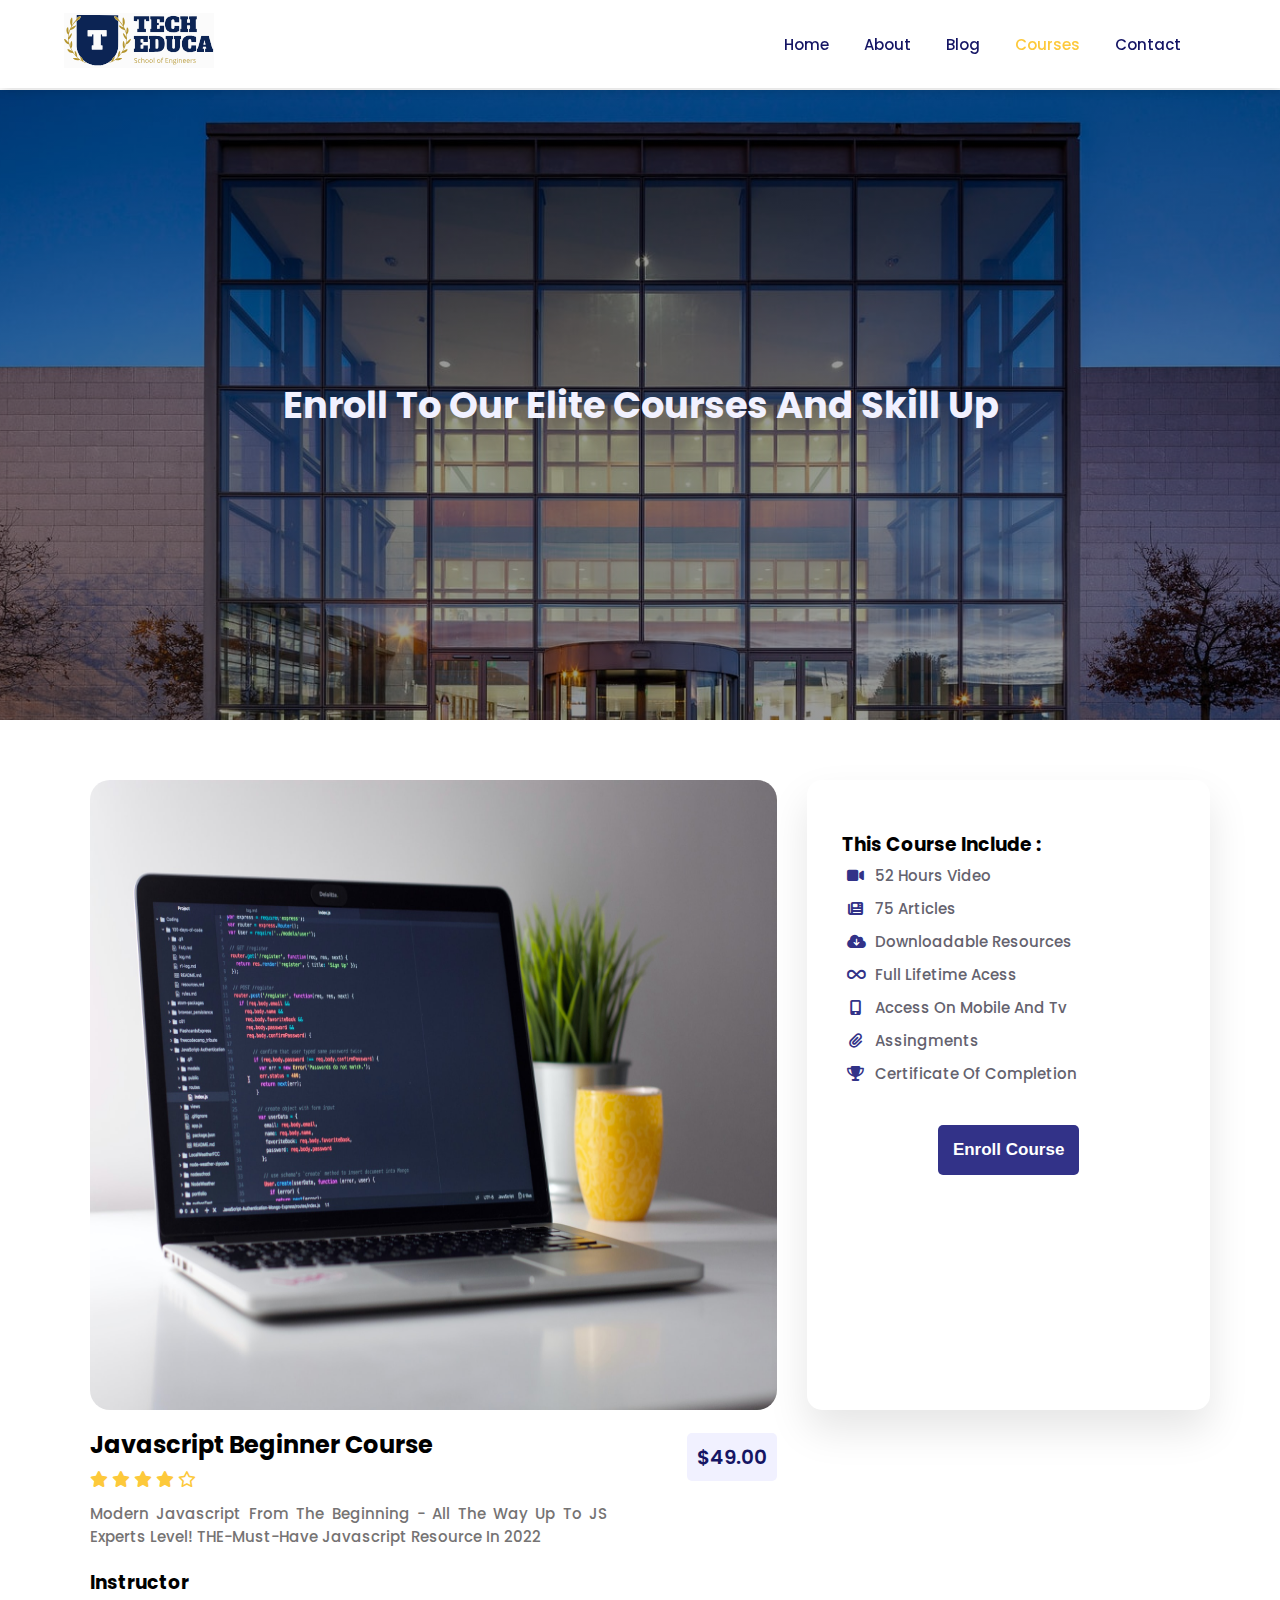
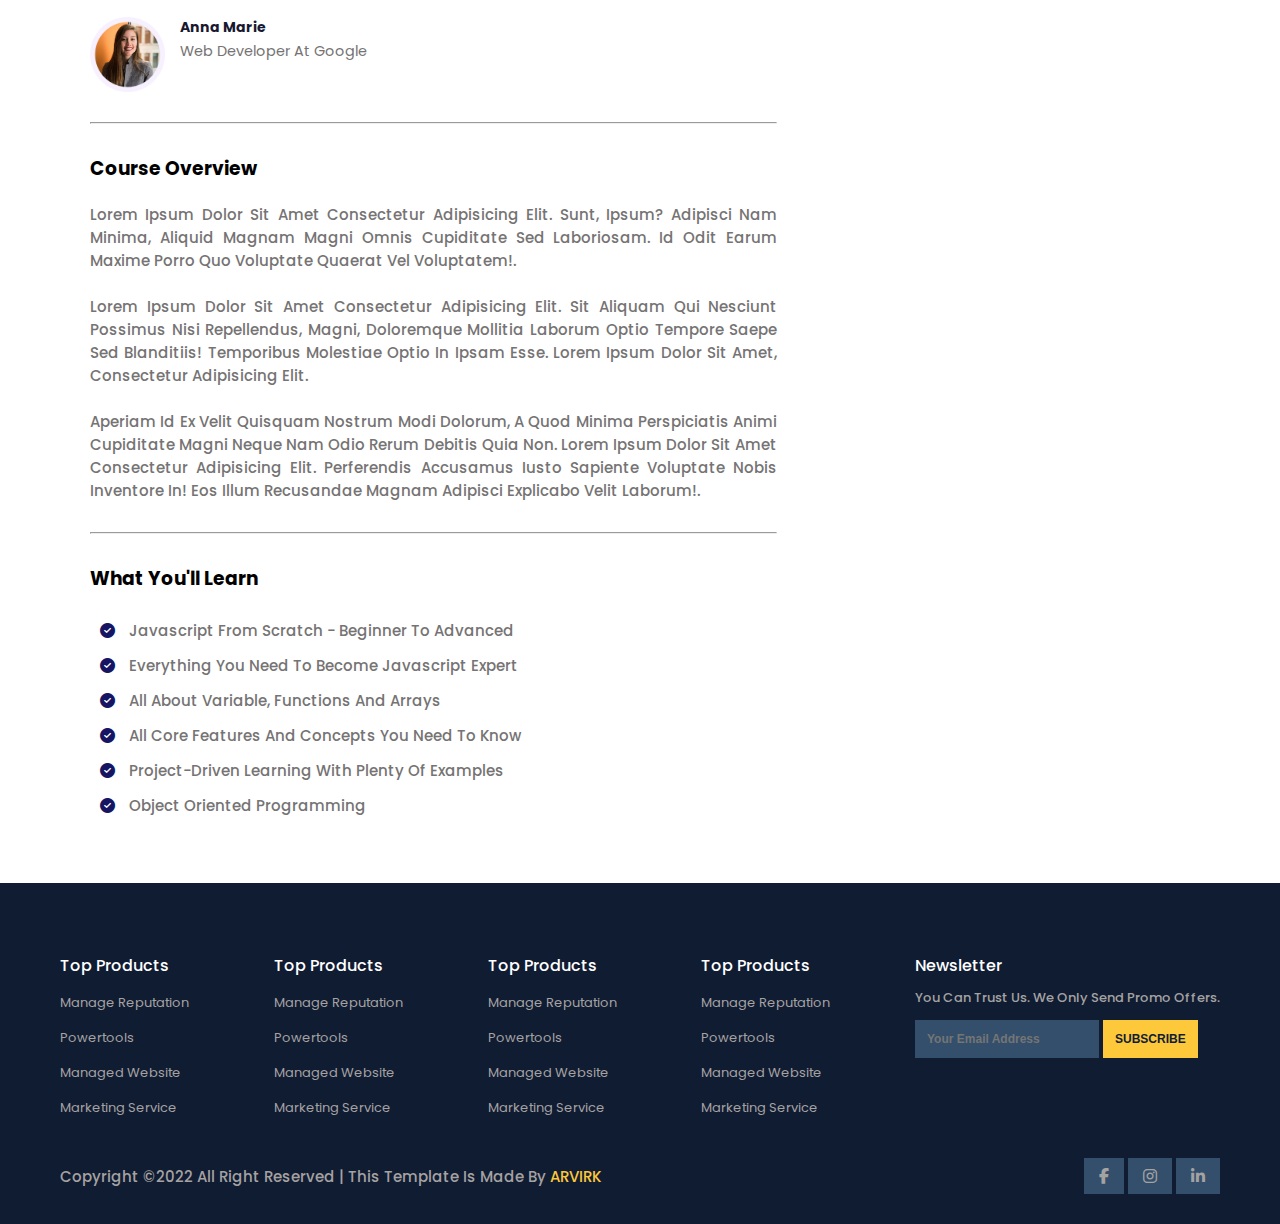
<file: course-page.html>
<!DOCTYPE html>
<html lang="en">

<head>
    <meta charset="UTF-8">
    <meta name="viewport" content="width=device-width, initial-scale=1.0">
    <link rel="stylesheet" href="https://cdnjs.cloudflare.com/ajax/libs/font-awesome/6.1.2/css/all.min.css">
    <link rel="stylesheet" href="style.css">
    <link rel="stylesheet" href="responsive.css">
    <title>Education Emblem</title>
</head>

<body>

    <nav>
        <a href="index.html"><img src="images/logo.svg" alt="img"></a>
        <ul id="navigation">
            <i id="arrow" class="fa-solid fa-arrow-right"></i>
            <li><a href="index.html">home</a></li>
            <li><a href="about.html">about</a></li>
            <li><a href="blog.html">blog</a></li>
            <li><a class="active" href="courses.html">courses</a></li>
            <li><a href="contact.html">contact</a></li>
        </ul>
        <i id="toggle-btn" class="fas fa-outdent"></i>
    </nav>

    <section id="course-header">
        <h1>enroll to our elite courses and skill up </h1>
    </section>

    <section id="course-detail" class="section-p1">
        <div class="leftside">
            <img src="images/c1.jpg" alt="img">
            <div class="course-info-cont">
                <div class="course-info">
                    <h2>javascript beginner course</h2>
                    <div id="star">
                        <i class="fa-solid fa-star"></i>
                        <i class="fa-solid fa-star"></i>
                        <i class="fa-solid fa-star"></i>
                        <i class="fa-solid fa-star"></i>
                        <i class="far fa-star"></i>
                    </div>
                    <p>modern javascript from the beginning - all the way up to JS experts level! THE-must-have
                        javascript resource in 2022</p>
                </div>
                <div class="c-price"><span>$49.00</span></div>
            </div>
            <h3>instructor</h3>
            <div class="tutor">
                <img src="images/pro1.webp" alt="img">
                <div class="tutor-info">
                    <h6>anna marie</h6>
                    <span>web developer at google </span>
                </div>
            </div>
            <hr>
            <h3>course overview</h3>
            <p class="p-overview">Lorem ipsum dolor sit amet consectetur adipisicing elit. Sunt, ipsum? Adipisci nam minima, aliquid magnam
                magni omnis cupiditate sed laboriosam. Id odit earum maxime porro quo voluptate quaerat vel voluptatem!. <br><br>
                Lorem ipsum dolor sit amet consectetur adipisicing elit. Sit aliquam qui nesciunt possimus nisi
                repellendus, magni, doloremque mollitia laborum optio tempore saepe sed blanditiis! Temporibus molestiae
                optio in ipsam esse.
                Lorem ipsum dolor sit amet, consectetur adipisicing elit. <br><br> Aperiam id ex velit quisquam nostrum modi
                dolorum, a quod minima perspiciatis animi cupiditate magni neque nam odio rerum debitis quia non.
                Lorem ipsum dolor sit amet consectetur adipisicing elit. Perferendis accusamus iusto sapiente voluptate
                nobis inventore in! Eos illum recusandae magnam adipisci explicabo velit laborum!.
            </p>
            <hr>
            <h3>what you'll learn</h3>
            <p> <i class="fa fa-check-circle"></i> javascript from scratch - beginner to advanced</p>
            <p> <i class="fa fa-check-circle"></i> everything you need to become javascript expert</p>
            <p> <i class="fa fa-check-circle"></i> all about variable, functions and arrays</p>
            <p> <i class="fa fa-check-circle"></i> all core features and concepts you need to know</p>
            <p> <i class="fa fa-check-circle"></i> project-driven learning with plenty of examples</p>
            <p> <i class="fa fa-check-circle"></i> object oriented programming</p>
        </div>
        <div class="right-side">
                <h3>this course include :</h3>
                <p> <i class="fa fa-video"></i> 52 hours video</p>
                <p> <i class="fa fa-newspaper"></i> 75 articles</p>
                <p> <i class="fa fa-cloud-download"></i> downloadable resources</p>
                <p> <i class="fa fa-infinity"></i> full lifetime acess</p>
                <p> <i class="fa fa-mobile-alt"></i> access on mobile and tv</p>
                <p> <i class="fa fa-paperclip"></i> assingments</p>
                <p> <i class="fa fa-trophy"></i> certificate of completion</p>
                <div class="enroll-btn">
                    <a href="#"><button>enroll course</button></a>
                </div>
        </div>
    </section>

    <footer>
        <div class="coloumn-box">
            <div class="coloumn">
                <h3>top products</h3>
                <ul>
                    <li>manage reputation</li>
                    <li>powertools </li>
                    <li>managed website</li>
                    <li>marketing service</li>
                </ul>
            </div>
            <div class="coloumn">
                <h3>top products</h3>
                <ul>
                    <li>manage reputation</li>
                    <li>powertools </li>
                    <li>managed website</li>
                    <li>marketing service</li>
                </ul>
            </div>
            <div class="coloumn">
                <h3>top products</h3>
                <ul>
                    <li>manage reputation</li>
                    <li>powertools </li>
                    <li>managed website</li>
                    <li>marketing service</li>
                </ul>
            </div>
            <div class="coloumn">
                <h3>top products</h3>
                <ul>
                    <li>manage reputation</li>
                    <li>powertools </li>
                    <li>managed website</li>
                    <li>marketing service</li>
                </ul>
            </div>
            <div class="coloumn">
                <h3>newsletter</h3>
                <p>you can trust us. we only send promo offers.</p>
                <input type="text" placeholder="your email address">
                <button>subscribe</button>
            </div>
        </div>
        <div class="copyrights">
            <p>copyright &copy;2022 all right reserved | this template is made by <span>ARVIRK</span></p>
            <div class="footer-logo">
                <i class="fab fa-facebook-f"></i>
                <i class="fa-brands fa-instagram"></i>
                <i class="fa-brands fa-linkedin-in"></i>
            </div>
        </div>
    </footer>

    <script src="index.js"></script>
</body>

</html>
</file>
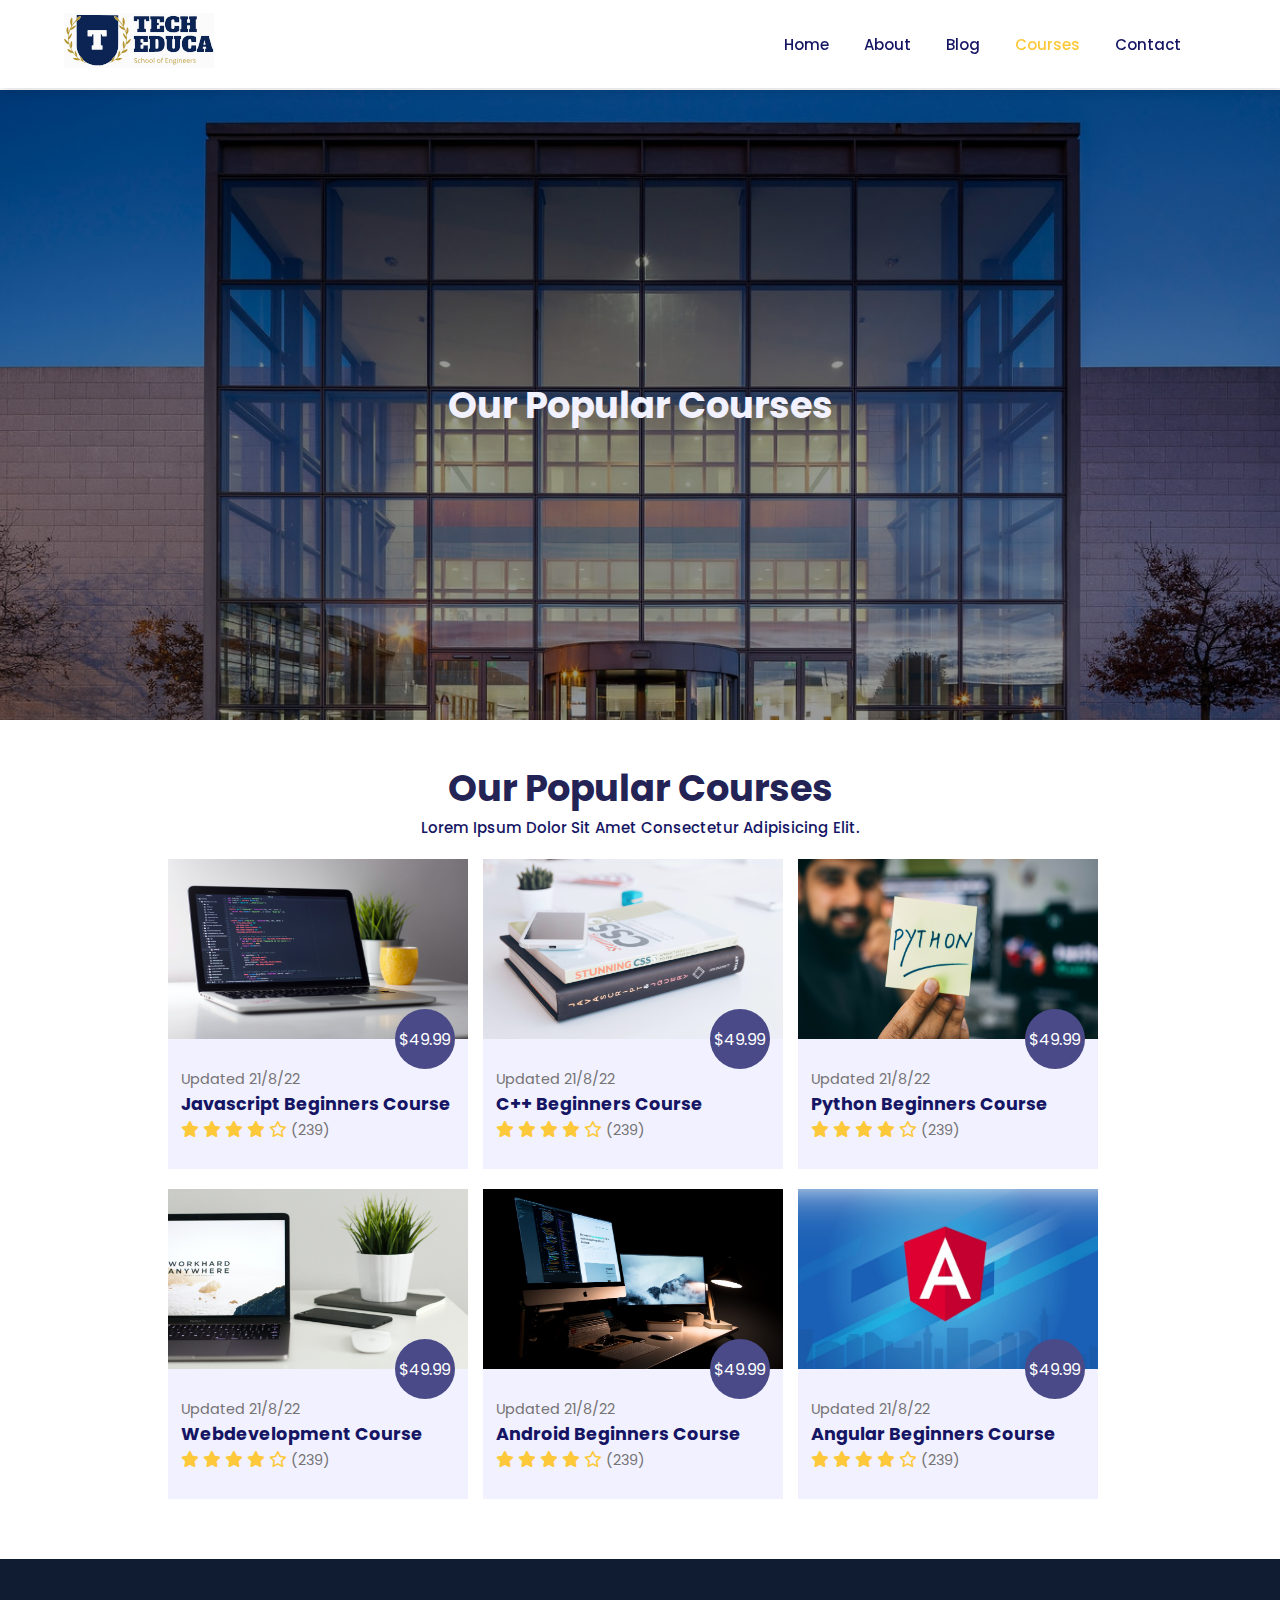
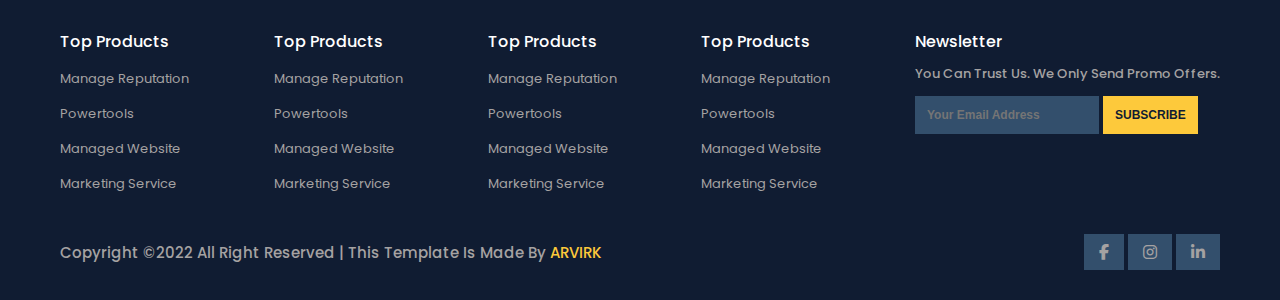
<file: courses.html>
<!DOCTYPE html>
<html lang="en">

<head>
    <meta charset="UTF-8">
    <meta name="viewport" content="width=device-width, initial-scale=1.0">
    <link rel="stylesheet" href="https://cdnjs.cloudflare.com/ajax/libs/font-awesome/6.1.2/css/all.min.css">
    <link rel="stylesheet" href="style.css">
    <link rel="stylesheet" href="responsive.css">
    <title>Education Emblem</title>
</head>

<body>

    <nav>
        <a href="index.html"><img src="images/logo.svg" alt="img"></a>
        <ul id="navigation">
            <i id="arrow" class="fa-solid fa-arrow-right"></i>
            <li><a href="index.html">home</a></li>
            <li><a href="about.html">about</a></li>
            <li><a href="blog.html">blog</a></li>
            <li><a class="active" href="courses.html">courses</a></li>
            <li><a href="contact.html">contact</a></li>
        </ul>
        <i id="toggle-btn" class="fas fa-outdent"></i>
    </nav>

    <section id="course-header">
        <h1>our popular courses </h1>
    </section>

    <section id="courses" class="section-p1">
        <h1>our popular courses</h1>
        <p>Lorem ipsum dolor sit amet consectetur adipisicing elit.</p>
        <div class="course-cont">
            <div class="course-box">
                <a href="course-page.html"><img src="images/c1.jpg" alt="img"></a>
                <div class="course-desc">
                    <span>updated 21/8/22</span>
                    <h6>javascript beginners course</h6>
                    <i class="fa-solid fa-star"></i>
                    <i class="fa-solid fa-star"></i>
                    <i class="fa-solid fa-star"></i>
                    <i class="fa-solid fa-star"></i>
                    <i class="far fa-star"></i>
                    <span class="bracket">(239)</span>
                </div>
                <div class="p-circle">$49.99</div>
            </div>
            <div class="course-box">
                <img src="images/c2.jpg" alt="img">
                <div class="course-desc">
                    <span>updated 21/8/22</span>
                    <h6>C++ beginners course</h6>
                    <i class="fa-solid fa-star"></i>
                    <i class="fa-solid fa-star"></i>
                    <i class="fa-solid fa-star"></i>
                    <i class="fa-solid fa-star"></i>
                    <i class="far fa-star"></i>
                    <span class="bracket">(239)</span>
                </div>
                <div class="p-circle">$49.99</div>
            </div>
            <div class="course-box">
                <img src="images/c3.jpg" alt="img">
                <div class="course-desc">
                    <span>updated 21/8/22</span>
                    <h6>python beginners course</h6>
                    <i class="fa-solid fa-star"></i>
                    <i class="fa-solid fa-star"></i>
                    <i class="fa-solid fa-star"></i>
                    <i class="fa-solid fa-star"></i>
                    <i class="far fa-star"></i>
                    <span class="bracket">(239)</span>
                    <div class="p-circle">$49.99</div>
                </div>
            </div>
            <div class="course-box">
                <img src="images/c4.jpg" alt="img">
                <div class="course-desc">
                    <span>updated 21/8/22</span>
                    <h6>webdevelopment course</h6>
                    <i class="fa-solid fa-star"></i>
                    <i class="fa-solid fa-star"></i>
                    <i class="fa-solid fa-star"></i>
                    <i class="fa-solid fa-star"></i>
                    <i class="far fa-star"></i>
                    <span class="bracket">(239)</span>
                    <div class="p-circle">$49.99</div>
                </div>
            </div>
            <div class="course-box">
                <img src="images/c5.jpg" alt="img">
                <div class="course-desc">
                    <span>updated 21/8/22</span>
                    <h6>android beginners course</h6>
                    <i class="fa-solid fa-star"></i>
                    <i class="fa-solid fa-star"></i>
                    <i class="fa-solid fa-star"></i>
                    <i class="fa-solid fa-star"></i>
                    <i class="far fa-star"></i>
                    <span class="bracket">(239)</span>
                    <div class="p-circle">$49.99</div>
                </div>
            </div>
            <div class="course-box">
                <img src="images/c6.jpg" alt="img">
                <div class="course-desc">
                    <span>updated 21/8/22</span>
                    <h6>angular beginners course</h6>
                    <i class="fa-solid fa-star"></i>
                    <i class="fa-solid fa-star"></i>
                    <i class="fa-solid fa-star"></i>
                    <i class="fa-solid fa-star"></i>
                    <i class="far fa-star"></i>
                    <span class="bracket">(239)</span>
                    <div class="p-circle">$49.99</div>
                </div>
            </div>
        </div>
    </section>

    <footer>
        <div class="coloumn-box">
            <div class="coloumn">
                <h3>top products</h3>
                <ul>
                    <li>manage reputation</li>
                    <li>powertools </li>
                    <li>managed website</li>
                    <li>marketing service</li>
                </ul>
            </div>
            <div class="coloumn">
                <h3>top products</h3>
                <ul>
                    <li>manage reputation</li>
                    <li>powertools </li>
                    <li>managed website</li>
                    <li>marketing service</li>
                </ul>
            </div>
            <div class="coloumn">
                <h3>top products</h3>
                <ul>
                    <li>manage reputation</li>
                    <li>powertools </li>
                    <li>managed website</li>
                    <li>marketing service</li>
                </ul>
            </div>
            <div class="coloumn">
                <h3>top products</h3>
                <ul>
                    <li>manage reputation</li>
                    <li>powertools </li>
                    <li>managed website</li>
                    <li>marketing service</li>
                </ul>
            </div>
            <div class="coloumn">
                <h3>newsletter</h3>
                <p>you can trust us. we only send promo offers.</p>
                <input type="text" placeholder="your email address">
                <button>subscribe</button>
            </div>
        </div>
        <div class="copyrights">
            <p>copyright &copy;2022 all right reserved | this template is made by <span>ARVIRK</span></p>
            <div class="footer-logo">
                <i class="fab fa-facebook-f"></i>
                <i class="fa-brands fa-instagram"></i>
                <i class="fa-brands fa-linkedin-in"></i>
            </div>
        </div>
    </footer>

    <script src="index.js"></script>
</body>

</html>
</file>
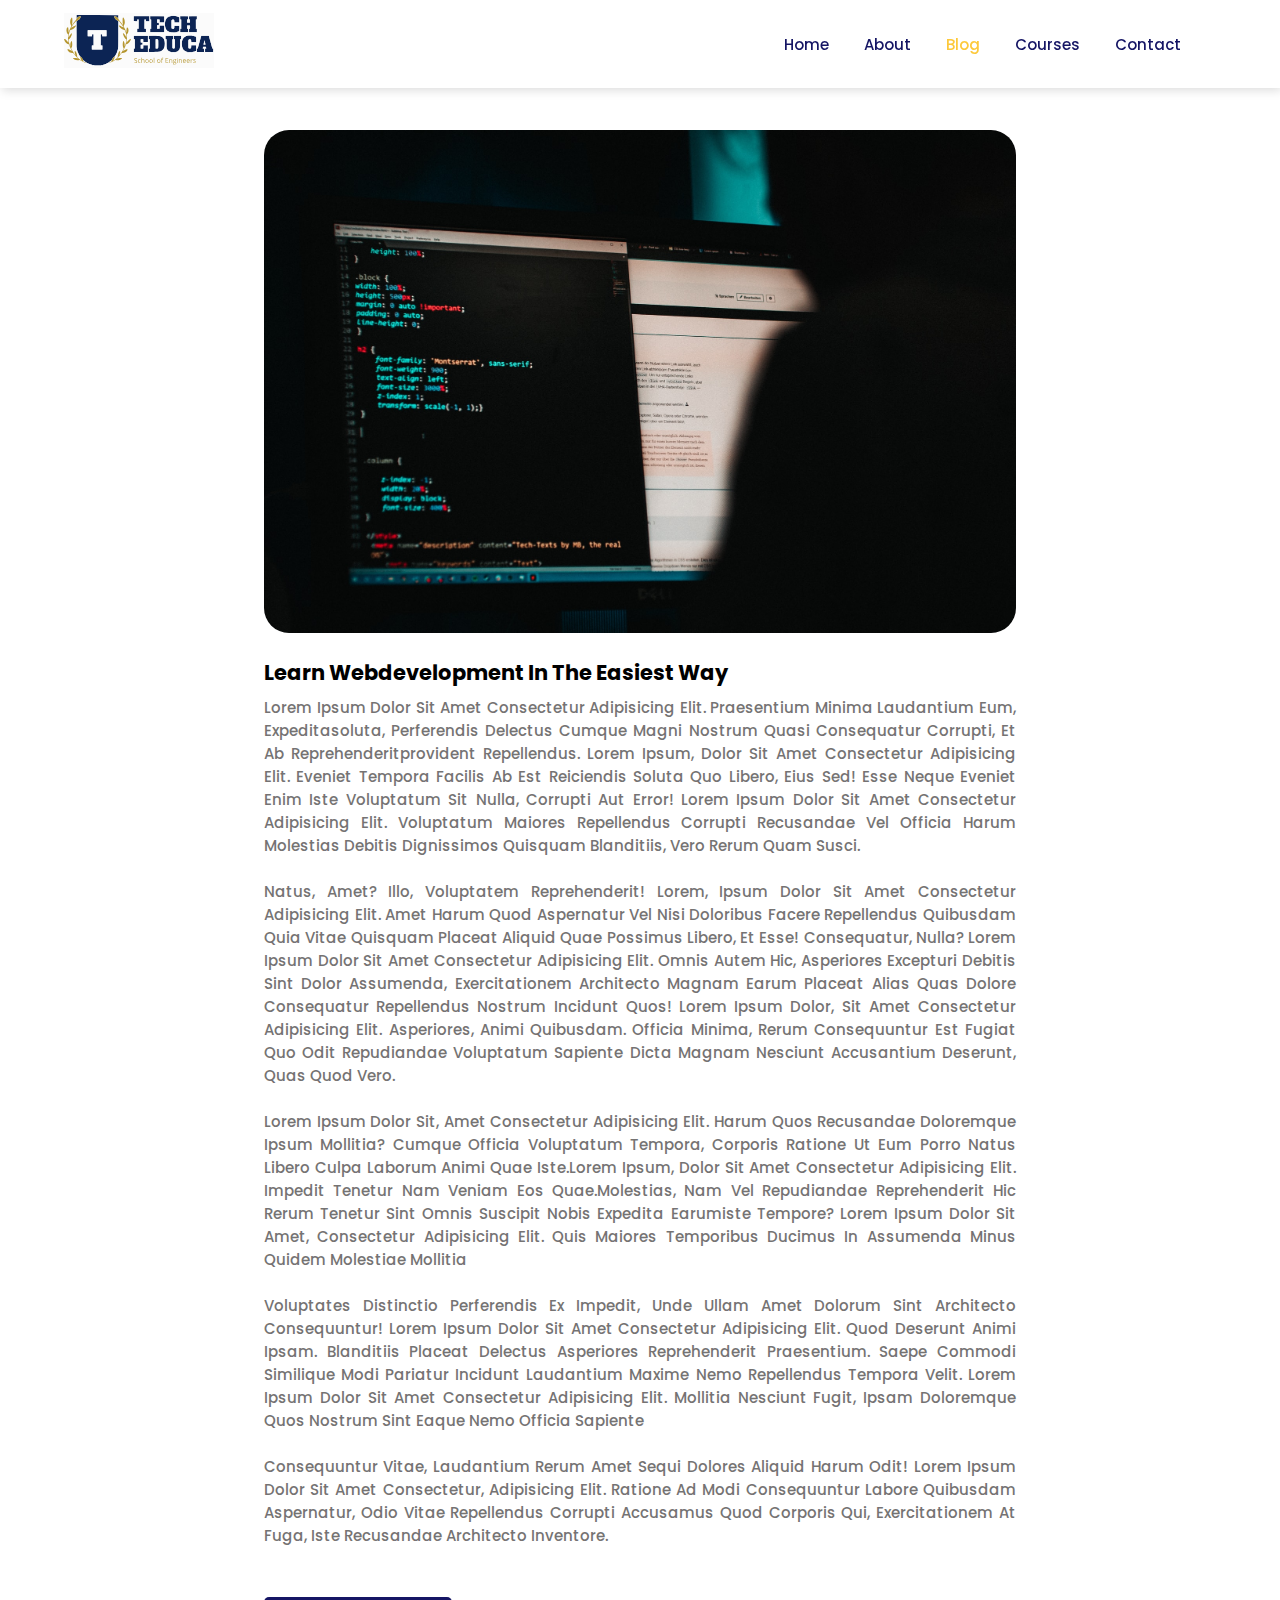
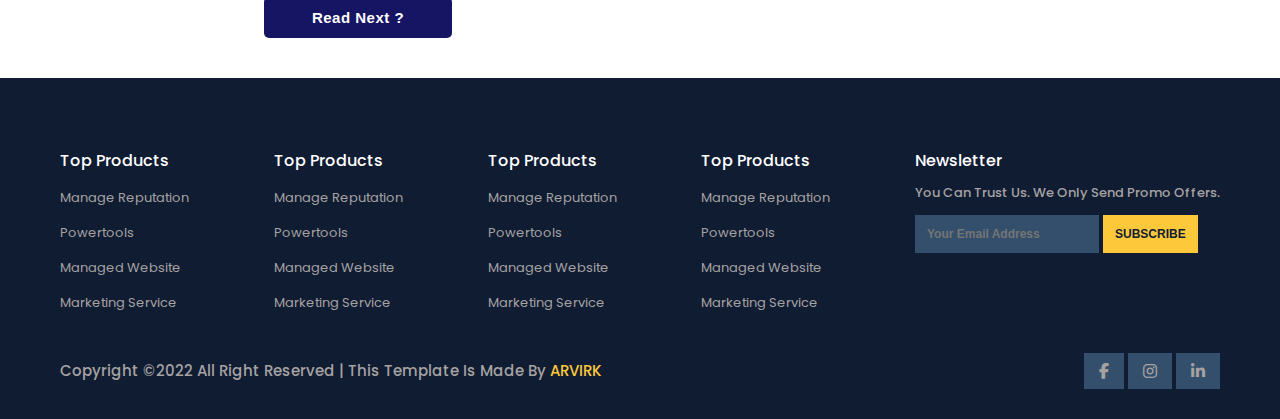
<file: post.html>
<!DOCTYPE html>
<html lang="en">

<head>
    <meta charset="UTF-8">
    <meta name="viewport" content="width=device-width, initial-scale=1.0">
    <link rel="stylesheet" href="https://cdnjs.cloudflare.com/ajax/libs/font-awesome/6.1.2/css/all.min.css">
    <link rel="stylesheet" href="style.css">
    <link rel="stylesheet" href="responsive.css">
    <title>Education Emblem</title>
</head>

<body>

    <nav>
        <a href="index.html"><img src="images/logo.svg" alt="img"></a>
        <ul id="navigation">
            <i id="arrow" class="fa-solid fa-arrow-right"></i>
            <li><a href="index.html">home</a></li>
            <li><a href="about.html">about</a></li>
            <li><a class="active" href="blog.html">blog</a></li>
            <li><a href="courses.html">courses</a></li>
            <li><a href="contact.html">contact</a></li>
        </ul>
        <i id="toggle-btn" class="fas fa-outdent"></i>
    </nav>

    <section id="post">
        <div class="blog-desc blog-post">
            <div class="post-desc">
            <img src="images/b1.jpg" alt="">
            <h3>learn webdevelopment in the easiest way</h3>
            <p>Lorem ipsum dolor sit amet consectetur adipisicing elit. Praesentium minima laudantium eum,
                expeditasoluta, perferendis delectus cumque magni nostrum quasi consequatur corrupti, et ab
                reprehenderitprovident
                repellendus. Lorem ipsum, dolor sit amet consectetur adipisicing elit. Eveniet tempora facilis ab est
                reiciendis soluta quo libero, eius sed! Esse neque eveniet enim iste voluptatum sit nulla, corrupti aut
                error! Lorem ipsum dolor sit amet consectetur adipisicing elit. Voluptatum maiores repellendus corrupti
                recusandae vel officia harum molestias debitis dignissimos quisquam blanditiis, vero rerum quam
                susci. <br><br>
                Natus, amet? Illo, voluptatem reprehenderit! Lorem, ipsum dolor sit amet consectetur
                adipisicing elit. Amet harum quod aspernatur vel nisi doloribus facere repellendus quibusdam quia vitae
                quisquam placeat aliquid quae possimus libero, et esse! Consequatur, nulla? Lorem ipsum dolor sit amet
                consectetur adipisicing elit. Omnis autem hic, asperiores excepturi debitis sint dolor assumenda,
                exercitationem architecto magnam earum placeat alias quas dolore consequatur repellendus nostrum
                incidunt quos!
                Lorem ipsum dolor, sit amet consectetur adipisicing elit. Asperiores, animi quibusdam. Officia minima,
                rerum consequuntur est fugiat quo odit repudiandae voluptatum sapiente dicta magnam nesciunt accusantium
                deserunt, quas quod vero. <br><br>
                Lorem ipsum dolor sit, amet consectetur adipisicing elit. Harum quos recusandae doloremque ipsum
                mollitia? Cumque officia voluptatum tempora, corporis ratione ut eum porro natus libero culpa laborum
                animi quae iste.Lorem ipsum, dolor sit amet consectetur adipisicing elit. Impedit tenetur nam veniam eos
                quae.Molestias, nam vel repudiandae reprehenderit hic rerum tenetur sint omnis suscipit nobis expedita
                earumiste tempore?
                Lorem ipsum dolor sit amet, consectetur adipisicing elit. Quis maiores temporibus ducimus in assumenda
                minus quidem molestiae mollitia <br><br> voluptates distinctio perferendis ex impedit, unde ullam amet dolorum
                sint architecto consequuntur! Lorem ipsum dolor sit amet consectetur adipisicing elit. Quod deserunt
                animi ipsam. Blanditiis placeat delectus asperiores reprehenderit praesentium. Saepe commodi similique
                modi pariatur incidunt laudantium maxime nemo repellendus tempora velit.
                Lorem ipsum dolor sit amet consectetur adipisicing elit. Mollitia nesciunt fugit, ipsam doloremque quos
                nostrum sint eaque nemo officia sapiente <br><br> consequuntur vitae, laudantium rerum amet sequi dolores aliquid
                harum odit!
                Lorem ipsum dolor sit amet consectetur, adipisicing elit. Ratione ad modi consequuntur labore quibusdam
                aspernatur, odio vitae repellendus corrupti accusamus quod corporis qui, exercitationem at fuga, iste
                recusandae architecto inventore.</p>
            <button>read next ?</button>
        </div>
        </div>

    </section>
    <footer>
        <div class="coloumn-box">
            <div class="coloumn">
                <h3>top products</h3>
                <ul>
                    <li>manage reputation</li>
                    <li>powertools </li>
                    <li>managed website</li>
                    <li>marketing service</li>
                </ul>
            </div>
            <div class="coloumn">
                <h3>top products</h3>
                <ul>
                    <li>manage reputation</li>
                    <li>powertools </li>
                    <li>managed website</li>
                    <li>marketing service</li>
                </ul>
            </div>
            <div class="coloumn">
                <h3>top products</h3>
                <ul>
                    <li>manage reputation</li>
                    <li>powertools </li>
                    <li>managed website</li>
                    <li>marketing service</li>
                </ul>
            </div>
            <div class="coloumn">
                <h3>top products</h3>
                <ul>
                    <li>manage reputation</li>
                    <li>powertools </li>
                    <li>managed website</li>
                    <li>marketing service</li>
                </ul>
            </div>
            <div class="coloumn">
                <h3>newsletter</h3>
                <p>you can trust us. we only send promo offers.</p>
                <input type="text" placeholder="your email address">
                <button>subscribe</button>
            </div>
        </div>
        <div class="copyrights">
            <p>copyright &copy;2022 all right reserved | this template is made by <span>ARVIRK</span></p>
            <div class="footer-logo">
                <i class="fab fa-facebook-f"></i>
                <i class="fa-brands fa-instagram"></i>
                <i class="fa-brands fa-linkedin-in"></i>
            </div>
        </div>
    </footer>

    <script src="index.js"></script>
</body>

</html>
</file>
<file: style.css>
@import url('https://fonts.googleapis.com/css2?family=Montserrat:ital,wght@0,100;0,200;0,300;0,400;0,500;0,600;0,700;1,100;1,200;1,300;1,400;1,500;1,600;1,700&family=Poppins:ital,wght@0,100;0,200;0,300;0,400;0,500;0,600;0,700;0,800;0,900;1,100;1,200;1,300;1,400;1,500;1,600;1,700;1,800;1,900&display=swap');
*{
    padding: 0;
    margin: 0;
    box-sizing: border-box;
}
body{
    font-family: Poppins , sans-serif;
}
h1{
    font-size: 2.3rem;
    font-weight: 700;
    color: rgba(35,35,85);
    text-align: center;
    text-transform: capitalize;
}
span{
    font-size: .9rem;
    color: #757373;
}
h6{
    font-size: 1.1rem;
    color: rgba(24,24,49);
}
.section-p1{
    padding: 40px 60px;
}
.course-p1{
    padding: 120px 60px;
}
p{
    text-align: center;
    text-transform: capitalize;
    color: rgba(21,21,100);
    font-size: 15px;
    font-weight: 500;
}
nav{
    width: 100%;
    display: flex;
    justify-content: space-between;
    align-items: center;
    padding: 1vw 5vw;
    box-shadow: 2px 2px 10px rgba(0,0,0,0.15);
    position: fixed;
    top: 0;
    right: 0;
    background: #fff;
    z-index: 999;
}
#arrow{
    display: none;
}
#toggle-btn{
    display: none;
}
nav img{
    width: 150px;
    cursor: pointer;
}
#navigation{
    display: flex;
    justify-content: space-between;
    align-items: center;
}
#navigation li{
    list-style: none;
    margin-right: 35px;
}
#navigation li a{
    text-decoration: none;
    text-transform: capitalize;
    color:rgba(21,21,100);
    font-size: 15px;
    font-weight: 500;
}
#navigation li a.active,
#navigation li a:hover{
    color: #FDC93B;
}
#hero{
    background-image:linear-gradient(rgba(0,0,0,0.3),rgba(0,0,0,0.3)),url(images/back.jpg);
    width: 100%;
    height: 100vh;
    display: flex;
    justify-content: center;
    align-items: center;
    flex-direction: column;
    background-position: center;
    background-size: cover;
    background-attachment: fixed;
    background-repeat: no-repeat;
}
.hero-desc{
    text-align: center;
}
.hero-desc h2{
    color: white;
    font-size: 2.3rem;
    font-weight: 600;
    letter-spacing: 1px;
}
.hero-desc p{
    color: white;
    padding: 5px 210px;
    line-height: 25px;
}
.blue-btn{
    font-size: 15px;
    font-weight: 600;
    outline: none;
    padding: 10px 30px;
    text-transform: capitalize;
    border: none;
    background-color: rgba(21,21,100);
    color: #fff;
    border-radius: 5px;
    letter-spacing: 1px;
    cursor: pointer;
    transition: 0.5s ease;
}
.yellow-btn{
    cursor: pointer;
    margin-top: 20px;
    letter-spacing: 1px;
    font-size: 15px;
    font-weight: 600;
    outline: none;
    padding: 10px 25px;
    text-transform: capitalize;
    border: none;
    background-color: #FDC93B;
    color: #fff;
    border-radius: 5px;   
    transition: 0.5s ease;
}
.blue-btn:hover{
    background-color: #fff;
    color: rgba(21,21,100);
}
.yellow-btn:hover{
    background-color: #fff;
    color: rgba(21,21,100);
}
#features p{
    color: rgba(21,21,100);
}
.feature-cont{
    display: flex;
    justify-content: center;
    align-items: center;
    flex-wrap: wrap;
    margin-top: 20px;
}
.feature-box{
    margin-top: 20px;
    margin-right: 30px;
    width: 300px;
    height: 200px;
    background-color: #f1f1ff;
    padding: 30px 15px;
    cursor: pointer;
    box-shadow: 5px 5px 20px rgba(0,0,0,0.15);
}
.feature-box i{
    font-size: 40px;
    color: rgba(21,21,100);
    margin-bottom: 7px;
}
.feature-box h6{
    color: rgba(21,21,100);
    text-transform: capitalize;
    margin-bottom: 7px;
    margin-top: 5px;
}
.feature-box p{
    color: rgba(21,21,100);
    text-align: start;
}
.course-cont{
    display: flex;
    justify-content: center;
    align-items: center;
    flex-wrap: wrap;
    width: 100%;
    margin-top: 20px;
}
.course-box{
    position: relative;
    width: 300px;
    height: 310px;
    margin-right: 15px;
    background-color: #f1f1ff;
    cursor: pointer;
    margin-bottom: 20px;
}
.course-box img{
    width: 100%;
    height: 180px;
}
.p-circle{
    background: rgba(74,74,136);
    width: 60px;
    height: 60px;
    display: flex;
    justify-content: center;
    align-items: center;
    border-radius: 100%;
    position: absolute;
    top: 150px;
    right: 13px;
    color: #fff;       
}
.course-desc{
    padding: 20px 13px;
}
.course-desc span{
    text-transform: capitalize;
}
.course-desc h6{
    text-transform: capitalize;
    color: rgba(21,21,100);
}
.course-desc i{
    color: #FDC93B;
}
#form{
    background-image:linear-gradient(rgba(99,112,168,0.5),rgba(81,91,233,0.5)),url(images/signup.jpg);
    width: 100%;
    height: 600px;
    background-position: center;
    background-size: cover;
    display: flex;
    justify-content: space-between;
    align-items: center;
    flex-wrap: wrap;
}
.form-left p{
    color: #fff;
    text-align: start;
}
.form-left h1{
    color: #fff;
    text-align: start;
}
.time{
    display: flex;
    justify-content: space-between;
    padding: 40px 0px;
}
.time-cont{
    text-transform: capitalize;
    text-align: center;
    color: #fff;
    margin-right: 10px;
    width: 100px;
    padding: 10px 20px;
    background-color: rgba(255,255,255,0.25);
    backdrop-filter: blur(4px);
    border-radius: 5px;
}
.signup-form{
    border-radius: 10px;
    background: #fff;
    width: 330px;
    height: 400px;
    padding: 40px 30px;
    margin-right: 18px;
    box-shadow: 0px 10px 20px rgba(0,0,0,0.50);
}
.signup-form h3{
    font-size: 19px;
    font-weight: 700;
    letter-spacing: .2px;
    margin-bottom: 10px;
}
.signup-form input{
    width: 100%;
    font-size: 15px;
    margin-bottom: 20px;
    outline: none;
    border: 1px solid #757373;
    padding: 15px 5px;
    border-radius: 5px;
}
.signup-form button{
    width: 150px;
    outline: none;
    background: #FDC93B;
    border: none;
    padding: 10px 25px;
    text-transform: capitalize;
    color: #fff;
    font-size: 14px;
    margin-top: 5px;
    border-radius: 0px;
    font-weight: 600;
    cursor: pointer;
    border-radius: 5px;
}
.team-container{
    display: flex;
    justify-content: center;
    align-items: center;
    flex-wrap: wrap;
    cursor: pointer;
}
.team-box{
    width: 220px;
    background: #f1f1ff;
    margin: 25px 10px;
    padding: 15px 15px;
    text-align: center;
}
.team-desc h3{
    text-transform: capitalize;
}
.team-desc p{
    color: #757373;
}
.logo i{
    border: 1px solid #757373;
    padding: 10px 15px;
    text-align: center;
    margin: 10px 0px;
    color: #757373;
    transition: 0.1s ease-in;
}
.logo i:hover{
    color: #fff;
    border: #FDC93B;
    background: #FDC93B;
    margin-left: 5px;
}
footer{
    background: #101c32;
    padding: 20px 20px;
}
.coloumn-box{
    margin: 30px 40px;
    display: flex;
    justify-content: space-between;
    flex-wrap: wrap;
}
.coloumn h3{
    margin-top: 20px;
    font-size: 16px;
    font-weight: 500;
    color: #fff;
    text-transform: capitalize;
}
.coloumn li{
    list-style: none;
    color: #a5a2a2;
    font-size: 13px;
    text-transform: capitalize;
    margin-top: 15px;
    cursor: pointer;
}
.coloumn li:hover{
    color: #FDC93B;
}
.coloumn p{
    font-size: 13px;
    font-weight: 500;
    margin-top: 10px;
    color: #a5a2a2;
}
.coloumn input{
    outline: none;
    text-transform: capitalize;
    padding: 12px;
    margin-top: 12px;
    background: #334F6C;
    font-size: 12px;
    font-weight: 600;
    border: none;
    
}
.coloumn button{
    cursor: pointer;
    font-size: 12px;
    font-weight: 600;
    border: none;
    outline: none;
    text-transform: uppercase;
    background: #FDC93B;
    color: #101c32;
    padding: 12px;
    margin-top: 12px;
}
.coloumn button:hover{
    color: white;
}
.copyrights{
    margin: 0px 40px;
    display: flex;
    justify-content: space-between;
    align-items: center;
}
.copyrights p{
    text-align: start;
    color: #a5a2a2;
}
.copyrights p span{
    color: #FDC93B;
    font-size: 15px;
    font-weight: 700px;
}
.footer-logo i{
    color: #a5a2a2;
    background: #334F6C;
    padding: 10px 15px;
    text-align: center;
    margin: 10px 0px;
    transition: 0.1s ease-in;
    cursor: pointer;
}
.footer-logo i:hover{
    background: #FDC93B;
    margin-right: 5px;
}

/***** about page css *****/

#about-header{
    background-image: linear-gradient(rgba(0,0,0,0.4),rgba(0,0,0,0.4)),url(images/back1.jpg);
    background-size: cover;
    background-position: center;
    background-attachment: fixed;
    width: 100%;
    height: 70vh;
    margin-top: 90px;
    display: flex;
    justify-content: center;
    align-items: center;
}
#about-header h1{
    color: #f1f1ff;
}
#banner1{
    width: 100%;
    display: flex;
    justify-content: space-between;
    flex-wrap: wrap;
    padding: 70px 50px;
}
.banner-img{
    width:50%;
}
.banner-img img{
    width: 100%;
    margin-left: 20px;
}
.b1-desc{
    width: 50%;
    padding: 70px 50px 0px 50px;
    text-transform: capitalize;
}
.b1-desc h2{
    margin-bottom: 10px;
}
.b1-icon{
    margin-top: 40px;   
    display: flex;
}
.b1-icon img{
    width: 60px;
    margin-right: 15px;
    display: block;
}

.trustee-logo{
    display: flex;
    justify-content: space-between;
    align-items: center;
    flex-wrap: wrap;
    margin: 30px 25px 25px 0px;
}
.trustee-logo img{
    width: 100px;
    margin: 10px;
}

#blog-header{
    background-image: linear-gradient(rgba(0,0,0,0.4),rgba(0,0,0,0.4)),url(images/back1.jpg);
    background-size: cover;
    background-position: center;
    background-attachment: fixed;
    width: 100%;
    height: 70vh;
    margin-top: 90px;
    display: flex;
    justify-content: center;
    align-items: center;
}
#blog-header h1{
    color: #f1f1ff;
}
#blog{
    display: flex;
    justify-content: space-between;
    flex-direction: column;
}
.blog-banner{
    display: flex;
    justify-content: center;
}
.blog-desc{
    width: 65%;
    padding: 40px 40px;
    display: flex;
    flex-direction: column;
}
.blog-desc1{
    width: 65%;
    padding: 40px 40px;
    display: flex;
    flex-direction: column;
}
.blog-desc1 img,
.blog-desc img{
    border-radius: 25px;
    width: 100%;
    margin-bottom: 17px;
}
.blog-desc1 h3,
.blog-desc h3{
    text-transform: capitalize;
    font-size: 21px;
    margin-bottom: 8px;
} 
.blog-desc1 span,       
.blog-desc span{
    text-transform: capitalize;
    margin-bottom: 8px;
    letter-spacing: .7px;
    text-align: start;
}
.blog-desc1 button,
.blog-desc button{
    width: 25%;
    padding: 12px 10px;
    outline: none;
    border: none;
    background: rgba(21,21,100);
    color: #fff;
    text-transform: capitalize;
    border-radius: 5px;
    font-size: 15px;
    font-weight: 600;
    letter-spacing: .5px;
    cursor: pointer;
}
.category{
    width: 35%;
    padding: 40px 50px;
} 
.category h3{
    text-transform: capitalize;
    margin-bottom: 10px;
}
.category span{
    text-transform: capitalize;
    font-size: 15px;
    font-weight: 500;
}
.category hr{
    margin: 8px 0px;
}

/* post page css */

#post{
    margin-top: 90px;
}

#post .blog-post{
    width: 65%;
    margin: 0 auto;
}
.post-desc h3{
    text-transform: capitalize;
    margin-bottom: 8px;    
}
.post-desc p{
    text-transform: capitalize;
    text-align: justify;
    margin-bottom: 50px;
    color: #757373;
}

/* course page css */

#course-header{
    background-image: linear-gradient(rgba(0,0,0,0.4),rgba(0,0,0,0.4)),url(images/back1.jpg);
    background-size: cover;
    background-position: center;
    background-attachment: fixed;
    width: 100%;
    height: 70vh;
    margin-top: 90px;
    display: flex;
    justify-content: center;
    align-items: center;
}
#course-header h1{
    color: #f1f1ff;
}

/* course page css */

#course-detail{
    display: flex;
    justify-content: space-between;
}
.leftside{
    width: 65%;
    padding: 20px 30px;
}
.leftside img{
    width: 100%;
    height: 70vh;
    border-radius: 20px;
}
.course-info-cont{
    display: flex;
    justify-content: space-between;
}
.course-info{
    padding: 10px 80px 0px 0px;
}
.course-info h2{
    text-transform: capitalize;
    margin-bottom: 5px;
}
#star i{
    color: #FDC93B;
    margin: 0px 0px 15px 0px;
}
.course-info p{
    text-align: justify;
    color: #757373;
    text-align: start;
}
.c-price{
    padding-top: 25px;
}
.c-price span{
    background: #f1f1ff;
    padding: 10px;
    font-size: 20px;
    font-weight: 600;
    border-radius: 5px;
    color: rgba(21,21,100);
}
.leftside h3{
    text-transform: capitalize;
    margin: 20px 0px 20px 0px;
}
.tutor{
    display: flex;
}
.tutor img{
    width: 75px;
    height: 75px;
    margin-right: 15px;
}
.tutor-info h6{
    font-size: 14px;
    text-transform: capitalize;
}
.tutor-info span{
    text-transform: capitalize;
}
.leftside hr{
    margin: 30px 0px;
    height: 1.5px;
}
.leftside p{
    text-transform: capitalize;
    text-align: justify;
    color: #757373;
}
.leftside i {
    margin: 10px;
    color: rgba(21,21,100);
}
.right-side{
   width: 35%;
   height: 70vh; 
   padding: 50px 35px;
   margin-top: 20px;
   margin-right: 10px;
   border-radius: 15px;
   box-shadow: 0px 20px 40px 0px rgba(0,0,0,0.1);
}
.right-side h3{
    text-transform: capitalize;
}
.right-side p{
    text-align: start;
    color: #64626e;
    text-align: justify;
    padding: 5px;
}
.right-side i{
    width: 16px;
    height: 16px;
    margin-right: 8px;
    text-align: center;
    color: rgba(50,50,136);
    cursor: pointer;
    transition: 0.2s ease-in-out;
}
.right-side i:hover{
    color: #FDC93B;
    margin-right: 15px;
}
.enroll-btn{
    margin-top: 35px;
    display: flex;
    justify-content: center;
}
.enroll-btn button{
    background: rgba(50,50,136);
    color: #fff;
    outline: none;
    text-transform: capitalize;
    border: none;
    font-size: 17px;
    font-weight: 700;
    padding: 15px;
    border-radius: 5px;
    cursor: pointer;
}

/* contact page css */

#contact-header{
    background-image: linear-gradient(rgba(0,0,0,0.4),rgba(0,0,0,0.4)),url(images/back1.jpg);
    background-size: cover;
    background-position: center;
    background-attachment: fixed;
    width: 100%;
    height: 70vh;
    margin-top: 90px;
    display: flex;
    justify-content: center;
    align-items: center;
}
#contact-header h1{
    color: #f1f1ff;
}

#contact-form{
    width: 100%;
    display: flex;
    justify-content: space-between;
}
.form-left{
    width: 40%;
    padding: 40px 30px;
}
.form-left h1{
    color: rgba(21,21,100);
    text-transform: capitalize;
    margin-bottom: 5px;
}
.form-left span{
    color: rgba(21,21,100);
    text-transform: capitalize;
    font-weight: 500;
}
.form-left hr{
    margin: 15px 0px;
}
.form-left h6{
    text-transform: capitalize;
    color: rgba(21,21,100);
    margin: 10px 0px;
}
.form-info{
    margin-bottom: 25px;
    display: flex;
}
.form-left i{
    margin-right: 15px;
    color: rgba(21,21,100);
}
.span{
    display: flex;
    flex-direction: column;
}
.form-right{
    width: 60%;
    padding: 40px 30px; 
    background: #f1f1ff;
    margin: 0px 50px;
    border-radius: 10px;
}
form{
    width: 100%;
    display: flex;
    flex-direction: column;
    
}
.form-right h2{
    color: rgba(21,21,100);
    text-transform: capitalize;
    margin-bottom: 5px;
}
.form-right span{
    font-weight: 500;
}
.sideinput input{
    width: 48%;
    outline: none;
    border: none;
    /* margin-right: 10px; */
    padding: 20px 15px;
    font-size: 13px;
    text-transform: capitalize;
    color: rgba(21,21,100);
    font-weight: 500;
    font-family: inherit;
    margin-top: 10px;
}
.s-input{
    font-family: inherit;
    text-transform: capitalize;
    color: rgba(21,21,100);
    font-weight: 500;
    padding: 20px 15px;
    width: 97%;
    outline: none;
    border: none;
    margin: 10px 0px;
    color: inherit;
}
form textarea{
    width: 97%;
    font-family: inherit;
    outline: none;
    border: none;
    padding: 20px 15px;
    margin-bottom: 10px;
    text-transform: capitalize;
    font-weight: 500;
}
.f-btn{
    width: 30%;
    padding: 12px 5px;
    outline: none;
    border: none;
    background: rgba(21,21,100);
    color: #fff;
    text-transform: capitalize;
    border-radius: 5px;
    font-size: 15px;
    font-weight: 600;
    letter-spacing: .5px;
    cursor: pointer;
    margin-top: 10px;
}

#contact-map{
    width: 100%;
    height: 60vh;
    margin-bottom: 50px;
}
#contact-map iframe{
    width: 100%;
    height: 100%;
}
</file>
<file: responsive.css>
@media (min-width: 440px) and (max-width: 660px) {
  .section-p1 {
    padding: 40px 0px;
  }

  /* nav res css */

  nav {
    padding: 1vw 2vw;
  }
  #arrow {
    display: initial;
    position: absolute;
    top: 30px;
    left: 35px;
    font-size: 18px;
    color: rgba(21, 21, 100);
    /* cursor: pointer; */
  }
  #arrow:hover {
    color: #fdc93b;
  }
  #toggle-btn {
    display: initial;
    margin-right: 50px;
    font-size: 20px;
    right: -300px;
    color: rgba(21, 21, 100);
    cursor: pointer;
  }
  #toggle-btn:hover {
    color: #fdc93b;
  }
  #navigation.active {
    right: 0px;
  }
  #navigation {
    transition: 0.3s ease-in;
    display: flex;
    position: fixed;
    top: 0;
    right: -300px;
    width: 300px;
    height: 100vh;
    justify-content: flex-start;
    align-items: flex-start;
    flex-direction: column;
    background: #fff;
    padding: 50px 10px;
  }
  #navigation li {
    margin-right: 0px;
    margin-top: 35px;
    margin-left: 25px;
  }

  /* hero res css */

  .hero-desc {
    text-align: center;
    margin: 70px 20px 0px 0px;
  }
  .hero-desc h2 {
    font-size: 1.8rem;
    letter-spacing: 0.5px;
    font-weight: 700;
  }
  .hero-desc p {
    padding: 0px 0px;
    line-height: 22px;
  }
  .blue-btn {
    padding: 10px 20px;
  }
  .yellow-btn {
    padding: 10px 11px;
  }

  /* feature res css */

  h1 {
    font-size: 1.8rem;
    font-weight: 700;
  }
  .feature-box {
    margin-right: 0px;
    width: 350px;
  }

  /* form res css */

  #form {
    justify-content: flex-start;
  }
  .time-cont {
    text-transform: capitalize;
    text-align: center;
    color: #fff;
    margin-right: 5px;
    width: 100px;
    padding: 5px 2px;
  }
  .time {
    justify-content: center;
    padding: 10px 0px;
  }
  .signup-form {
    height: 55vh;
    padding: 30px 30px;
    margin-right: 0px;
  }

  /* footer res css */

  .coloumn-box {
    margin: 30px 20px;
  }
  .copyrights {
    flex-direction: column;
    align-items: flex-start;
    margin: 0px 20px;
  }

  /* team res css */

  .team-box {
    width: 300px;
    margin: 25px 7px;
  }
  .team-container {
    justify-content: center;
  }

  /* about page res css */

  #about-header {
    height: 50vh;
    margin-top: 70px;
  }

  #banner1 {
    padding: 70px 30px;
  }
  .banner-img {
    width: 100%;
  }
  .banner-img img {
    margin-left: 0px;
  }
  .b1-desc {
    margin-top: 20px;
    width: 100%;
    padding: 0px;
    text-transform: capitalize;
  }
  .b1-desc h2 {
    font-size: 23px;
  }

  .trustee-logo {
    justify-content: center;
  }
  .trustee-logo img {
    width: 100px;
    margin: 30px;
  }

  /* blog res css */

  #blog-header {
    height: 50vh;
    margin-top: 70px;
  }
  .blog-banner {
    flex-direction: column;
  }
  .blog-desc {
    width: 100%;
    padding: 40px 10px;
  }
  .blog-desc1 {
    width: 100%;
    padding: 40px 10px;
  }
  .category {
    width: 100%;
    padding: 40px 10px;
  }

  /* post res css */

  #post .blog-post {
    width: 100%;
  }

  /* course-page res css */

  h1 {
    font-size: 1.4rem;
    font-weight: 700;
  }
  #course-header {
    height: 50vh;
    margin-top: 70px;
  }
  #course-detail {
    flex-wrap: wrap;
  }
  .leftside {
    width: 100%;
    padding: 0px 10px;
  }
  .leftside img {
    height: 60vh;
  }
  .tutor img {
    width: 75px;
    height: 75px;
    margin-right: 15px;
  }
  .tutor img {
    width: 75px;
    height: 75px;
  }
  .right-side {
    width: 80%;
    height: 70vh;
    padding: 50px 60px;
    margin: 30px 30px;
  }

  /* contact page res css */

  #contact-header {
    height: 50vh;
    margin-top: 70px;
  }
  #contact-form {
    flex-wrap: wrap;
  }
  .form-left {
    width: 100%;
    padding: 40px 30px;
  }
  .form-right {
    width: 100%;
  }
  .f-btn {
    width: 40%;
  }
}

@media (min-width: 661px) and (max-width: 920px) {
  .section-p1 {
    padding: 30px 20px;
  }

  nav {
    padding: 1vw 2vw;
  }
  #arrow {
    display: initial;
    position: absolute;
    top: 30px;
    left: 35px;
    font-size: 18px;
    color: rgba(21, 21, 100);
  }
  #arrow:hover {
    color: #fdc93b;
  }
  #toggle-btn {
    display: initial;
    margin-right: 50px;
    font-size: 20px;
    right: -300px;
    color: rgba(21, 21, 100);
    cursor: pointer;
  }
  #toggle-btn:hover {
    color: #fdc93b;
  }
  #navigation.active {
    right: 0px;
  }
  #navigation {
    transition: 0.3s ease-in;
    display: flex;
    position: fixed;
    top: 0;
    right: -300px;
    width: 300px;
    height: 100vh;
    justify-content: flex-start;
    align-items: flex-start;
    flex-direction: column;
    background: #fff;
    padding: 50px 10px;
    cursor: pointer;
  }
  #navigation li {
    margin-right: 0px;
    margin-top: 35px;
    margin-left: 25px;
  }

  /* hero res css */
  #hero {
    background-image: linear-gradient(rgba(0, 0, 0, 0.3), rgba(0, 0, 0, 0.3)),
      url(images/back.jpg);
    width: 100%;
    height: 70vh;
  }
  .hero-desc {
    text-align: center;
    margin: 70px 30px 0px 30px;
  }
  .hero-desc h2 {
    font-size: 1.8rem;
    letter-spacing: 0px;
    font-weight: 700;
  }
  .hero-desc p {
    padding: 0px 0px;
    line-height: 25px;
  }

  .feature-box {
    margin-right: 9px;
    width: 290px;
  }
  .course-cont {
    padding: 0px;
    margin-top: 30px;
  }
  .course-box {
    width: 280px;
    margin-right: 12px;
  }

  .time {
    display: flex;
    justify-content: space-between;
    padding: 5px 0px;
  }
  .time-cont {
    text-transform: capitalize;
    text-align: center;
    color: #fff;
    margin-right: 15px;
    width: 70px;
    padding: 5px 20px;
  }

  #form {
    height: 600px;
  }

  .signup-form {
    width: 310px;
    height: 400px;
    padding: 50px 20px 0px 20px;
    margin-right: 10px;
  }
  .signup-form input {
    margin-bottom: 15px;
  }

  .team-box {
    width: 260px;
    margin: 25px 15px;
  }

  footer {
    background: #101c32;
    padding: 20px 10px;
  }
  .coloumn-box {
    margin: 30px 25px;
  }

  .copyrights {
    justify-content: flex-start;
    align-items: flex-start;
    flex-direction: column;
  }

  /* about page res css */

  #about-header {
    height: 70vh;
    margin-top: 70px;
  }

  #banner1 {
    padding: 50px 0px;
  }
  .banner-img {
    width: 50%;
  }
  .banner-img img {
    width: 95%;
    height: 400px;
    margin-left: 0px;
  }
  .b1-desc {
    width: 50%;
    margin-top: 0px;
    padding: 20px 10px 0px 0px;
    text-transform: capitalize;
  }
  .b1-desc h2 {
    font-size: 18px;
  }
  .b1-icon {
    margin-top: 10px;
    display: flex;
  }
  .b1-icon img {
    width: 55px;
    height: 60px;
    margin-right: 10px;
  }
  .trustee-logo {
    justify-content: center;
  }
  .trustee-logo img {
    width: 100px;
    margin: 30px;
  }

  /* blog page res css */
  .blog-desc {
    padding: 40px 30px;
  }
  .blog-desc1 {
    padding: 40px 30px;
  }
  .category {
    padding: 40px 20px;
  }

  /* coursepage res css */

  h1 {
    font-size: 1.9rem;
    font-weight: 700;
  }
  #course-header {
    height: 65vh;
    margin-top: 70px;
  }
  #course-detail {
    flex-wrap: wrap;
  }
  .leftside {
    width: 90%;
    /* padding: 0px 10px; */
  }
  .leftside img {
    height: 50vh;
  }
  .tutor img {
    width: 75px;
    height: 75px;
    margin-right: 15px;
  }
  .tutor img {
    width: 75px;
    height: 75px;
  }
  .right-side {
    width: 60%;
    height: 50vh;
    padding: 50px 60px;
    margin-top: 30px;
  }

  /* contact page res css */

  #contact-header {
    height: 60vh;
    margin-top: 70px;
  }
  #contact-form {
    flex-wrap: wrap;
  }
  .form-left {
    width: 100%;
    padding: 40px 30px;
  }
  .form-right {
    width: 100%;
  }
  .f-btn {
    width: 40%;
  }
}
@media (min-width: 921px) and (max-width: 1023px) {
  nav {
    padding: 1vw 4vw;
  }
  .section-p1 {
    padding: 40px 50px;
  }
  .feature-box {
    margin-right: 30px;
    width: 300px;
  }
  #form {
    height: 600px;
  }
  .signup-form {
    width: 330px;
    height: 400px;
    padding: 50px 20px 0px 20px;
    margin-right: 10px;
  }
  .signup-form input {
    margin-bottom: 15px;
  }
  .team-box {
    padding: 20px 20px;
    width: 280px;
    margin: 25px 15px;
  }
  /* about page res css */

  .banner-img {
    width: 50%;
  }
  .banner-img img {
    width: 100%;
    height: 400px;
    margin-left: 0px;
  }
  .b1-desc {
    width: 50%;
    margin-top: 0px;
    padding: 20px 0px 0px 30px;
    text-transform: capitalize;
  }
  .b1-desc h2 {
    font-size: 18px;
  }
  .b1-icon {
    margin-top: 20px;
  }
  .b1-icon img {
    height: 70px;
    margin-right: 10px;
  }

  /* coursepage res css */

  #course-header {
    margin-top: 70px;
  }
  .leftside {
    padding: 20px 10px;
  }
  .right-side {
    padding: 40px 20px;
    margin-right: 0px;
    margin-left: 10px;
  }

  /* contact page res css */

  .form-left {
    width: 40%;
    padding: 40px 20px;
  }
  .form-left {
    padding: 40px 20px;
}
.f-btn {
    width: 35%;
}
}

@media (min-width: 1024px) and (max-width: 1260px) {
  .banner-img {
    width: 50%;
  }
  .banner-img img {
    width: 100%;
    margin-left: 0px;
  }
  .b1-desc {
    padding: 25px 25px 0px 25px;
  }
  .b1-desc h2 {
    margin-bottom: 5px;
  }
  .b1-icon {
    margin-top: 20px;
  }
}
</file>
